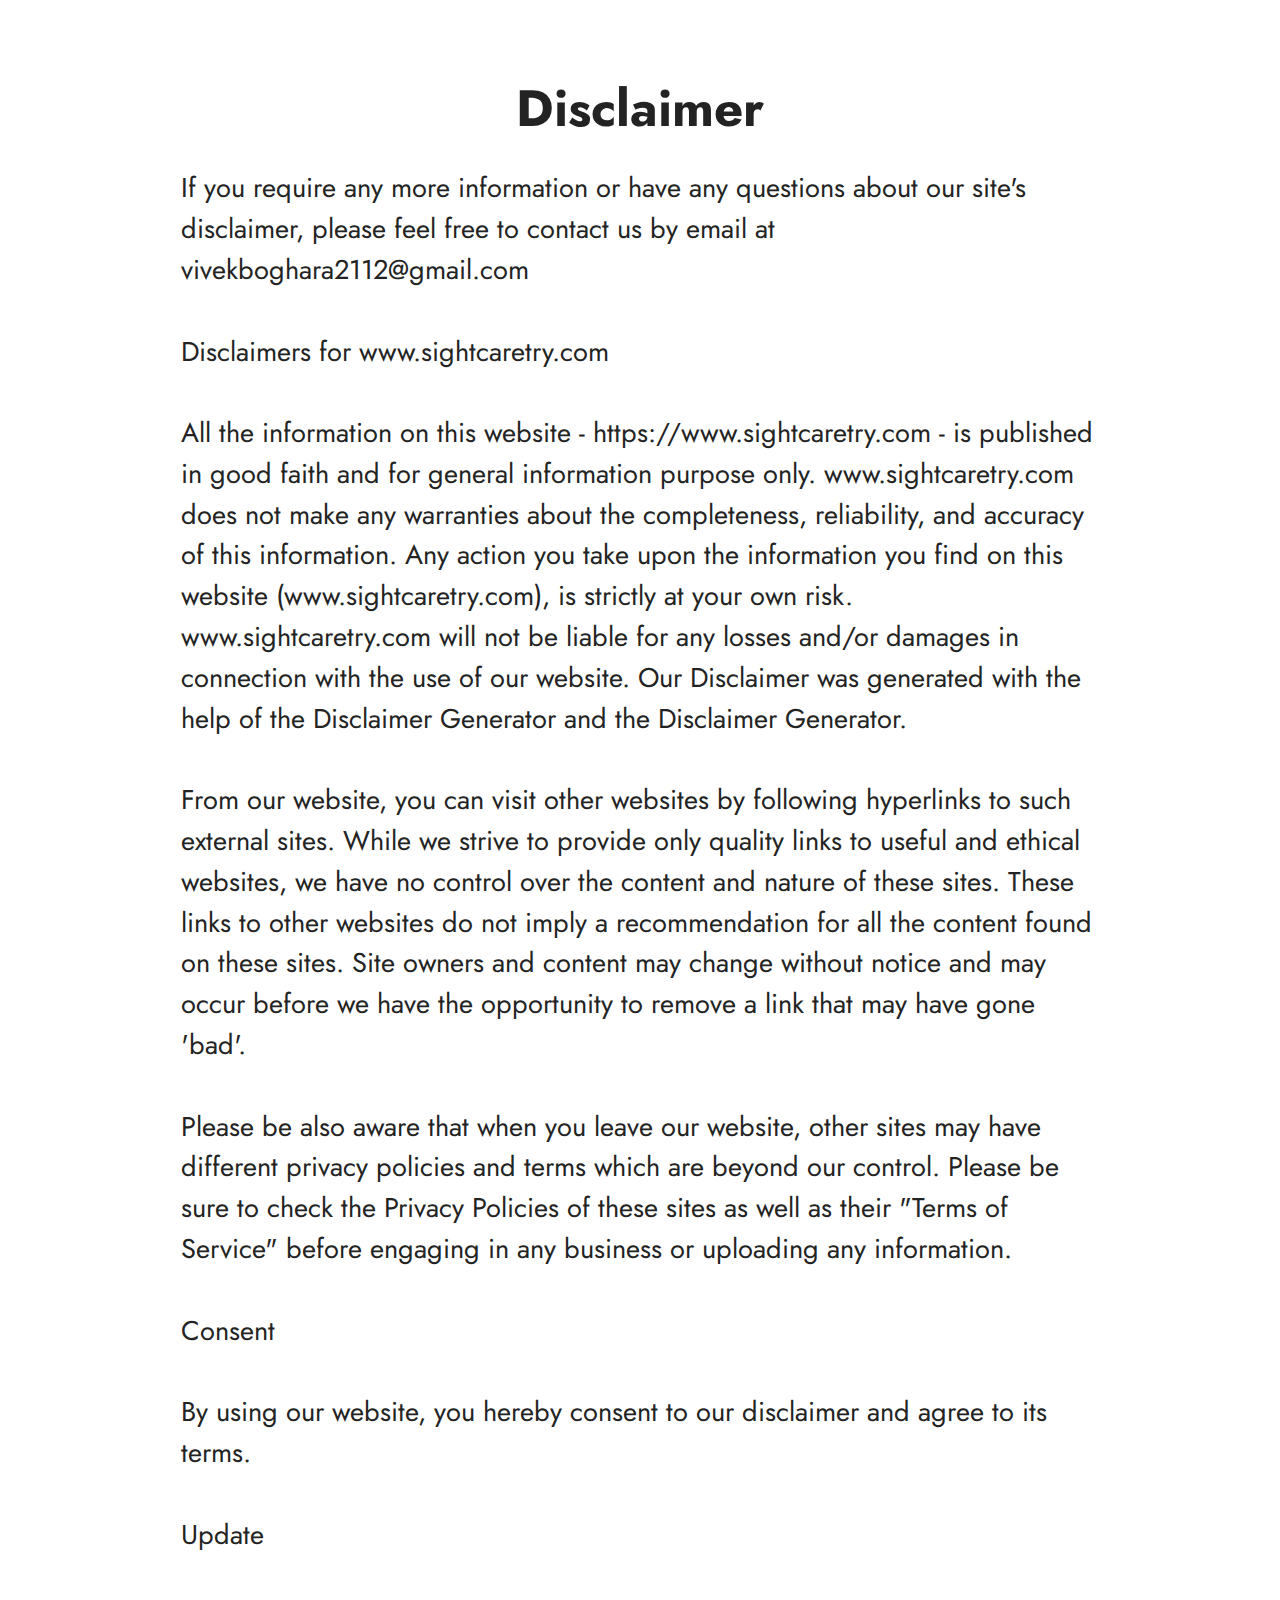
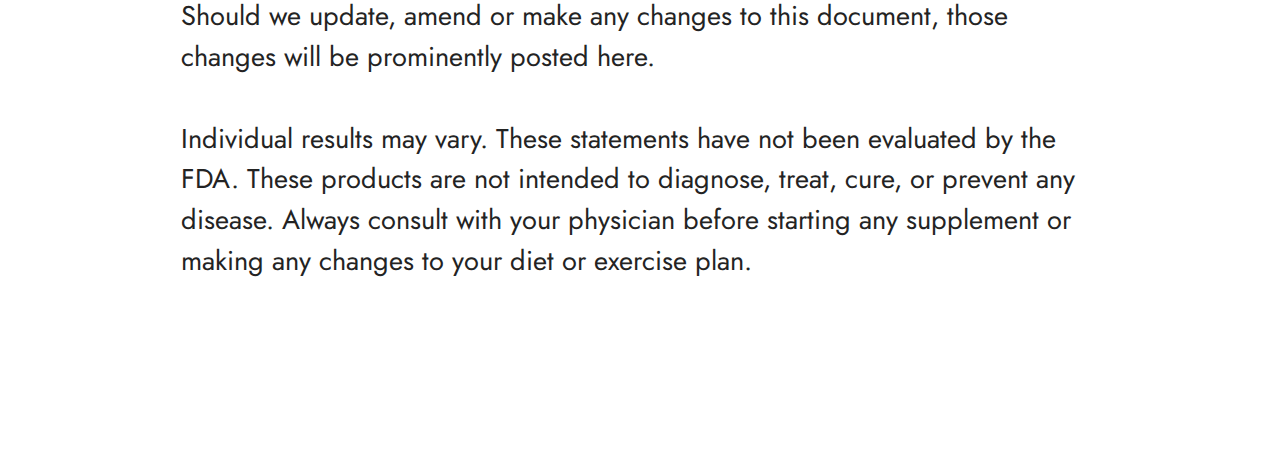
<file: disclaimer.html>
<!DOCTYPE html>
<html  >
<head>
  <!-- Site made with Mobirise Website Builder v5.8.14, https://mobirise.com -->
  <meta charset="UTF-8">
  <meta http-equiv="X-UA-Compatible" content="IE=edge">
  <meta name="generator" content="Mobirise v5.8.14, mobirise.com">
  <meta name="viewport" content="width=device-width, initial-scale=1, minimum-scale=1">
  <link rel="shortcut icon" href="assets/images/favicon.ico" type="image/x-icon">
  <meta name="description" content="Disclaimer">
  
  
  <title>Disclaimer</title>
  <link rel="stylesheet" href="assets/bootstrap/css/bootstrap.min.css">
  <link rel="stylesheet" href="assets/bootstrap/css/bootstrap-grid.min.css">
  <link rel="stylesheet" href="assets/bootstrap/css/bootstrap-reboot.min.css">
  <link rel="stylesheet" href="assets/animatecss/animate.css">
  <link rel="stylesheet" href="assets/theme/css/style.css">
  <link rel="preload" href="https://fonts.googleapis.com/css?family=Jost:100,200,300,400,500,600,700,800,900,100i,200i,300i,400i,500i,600i,700i,800i,900i&display=swap" as="style" onload="this.onload=null;this.rel='stylesheet'">
  <noscript><link rel="stylesheet" href="https://fonts.googleapis.com/css?family=Jost:100,200,300,400,500,600,700,800,900,100i,200i,300i,400i,500i,600i,700i,800i,900i&display=swap"></noscript>
  <link rel="preload" as="style" href="assets/mobirise/css/mbr-additional.css"><link rel="stylesheet" href="assets/mobirise/css/mbr-additional.css" type="text/css">

  
  
  
</head>
<body>
  
  <section data-bs-version="5.1" class="content4 cid-tCbxFhr0KU" id="content4-1h">
    

    
    
    <div class="container">
        <div class="row justify-content-center">
            <div class="title col-md-12 col-lg-10">
                <h3 class="mbr-section-title mbr-fonts-style align-center mb-4 display-2">
                    <strong>Disclaimer</strong></h3>
                <h4 class="mbr-section-subtitle align-center mbr-fonts-style mb-4 display-7">If you require any more information or have any questions about our site's disclaimer, please feel free to contact us by email at vivekboghara2112@gmail.com<div><br></div><div>Disclaimers for www.sightcaretry.com</div><div><br></div><div>All the information on this website - https://www.sightcaretry.com - is published in good faith and for general information purpose only. www.sightcaretry.com does not make any warranties about the completeness, reliability, and accuracy of this information. Any action you take upon the information you find on this website (www.sightcaretry.com), is strictly at your own risk. www.sightcaretry.com will not be liable for any losses and/or damages in connection with the use of our website. Our Disclaimer was generated with the help of the Disclaimer Generator and the Disclaimer Generator.</div><div><br></div><div>From our website, you can visit other websites by following hyperlinks to such external sites. While we strive to provide only quality links to useful and ethical websites, we have no control over the content and nature of these sites. These links to other websites do not imply a recommendation for all the content found on these sites. Site owners and content may change without notice and may occur before we have the opportunity to remove a link that may have gone 'bad'.</div><div><br></div><div>Please be also aware that when you leave our website, other sites may have different privacy policies and terms which are beyond our control. Please be sure to check the Privacy Policies of these sites as well as their "Terms of Service" before engaging in any business or uploading any information.</div><div><br></div><div>Consent</div><div><br></div><div>By using our website, you hereby consent to our disclaimer and agree to its terms.</div><div><br></div><div>Update</div><div><br></div><div>Should we update, amend or make any changes to this document, those changes will be prominently posted here.</div><div><br></div><div>Individual results may vary. These statements have not been evaluated by the FDA. These products are not intended to diagnose, treat, cure, or prevent any disease. Always consult with your physician before starting any supplement or making any changes to your diet or exercise plan.</div></h4>
                
            </div>
        </div>
    </div>
</section><section class="display-7" style="padding: 0;align-items: center;justify-content: center;flex-wrap: wrap;    align-content: center;display: flex;position: relative;height: 4rem;"><a href="https://mobiri.se/" style="flex: 1 1;height: 4rem;position: absolute;width: 100%;z-index: 1;"><img alt="" style="height: 4rem;" src="[data-uri]"></a><p style="margin: 0;text-align: center;" class="display-7">Made with &#8204;</p><a style="z-index:1" href="https://mobirise.com/html-editor.html">WYSIWYG HTML Editor</a></section><script src="assets/bootstrap/js/bootstrap.bundle.min.js"></script>  <script src="assets/smoothscroll/smooth-scroll.js"></script>  <script src="assets/ytplayer/index.js"></script>  <script src="assets/theme/js/script.js"></script>  
  
  
  <input name="animation" type="hidden">
  </body>
</html>
</file>
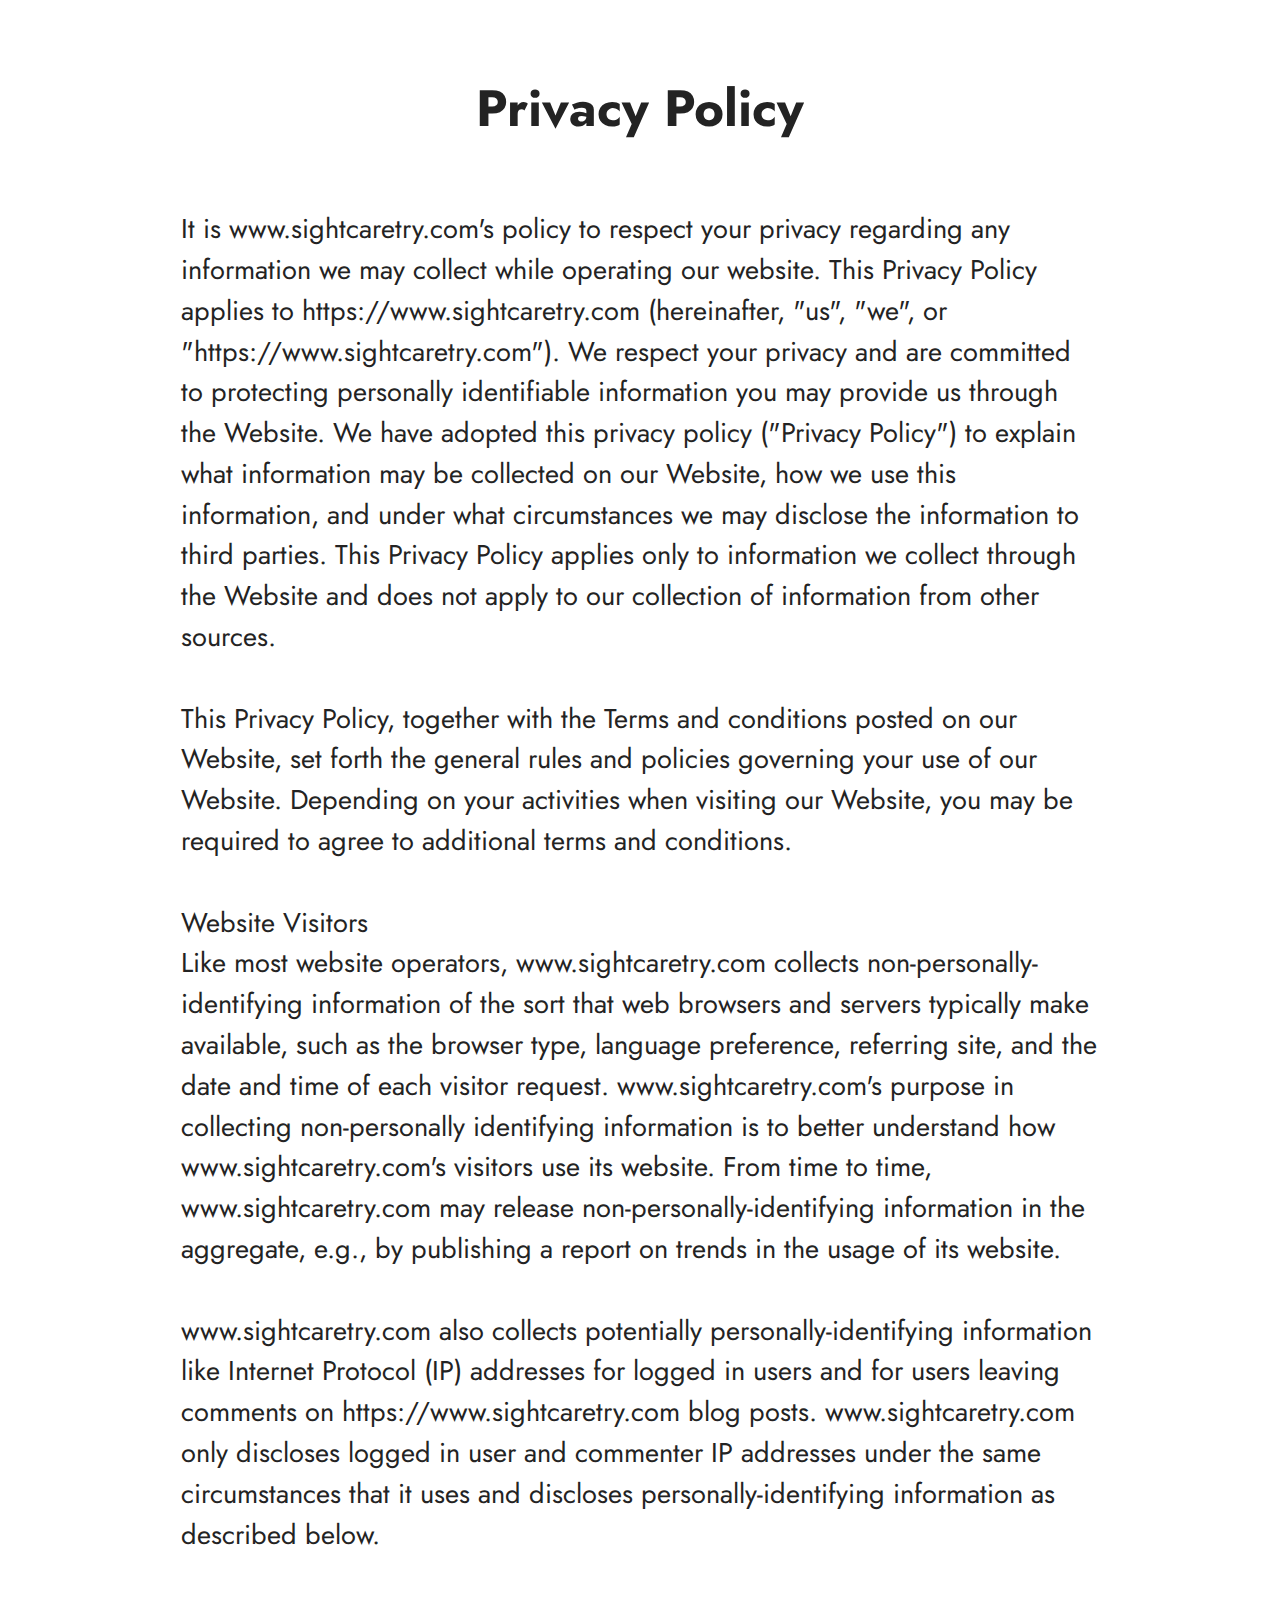
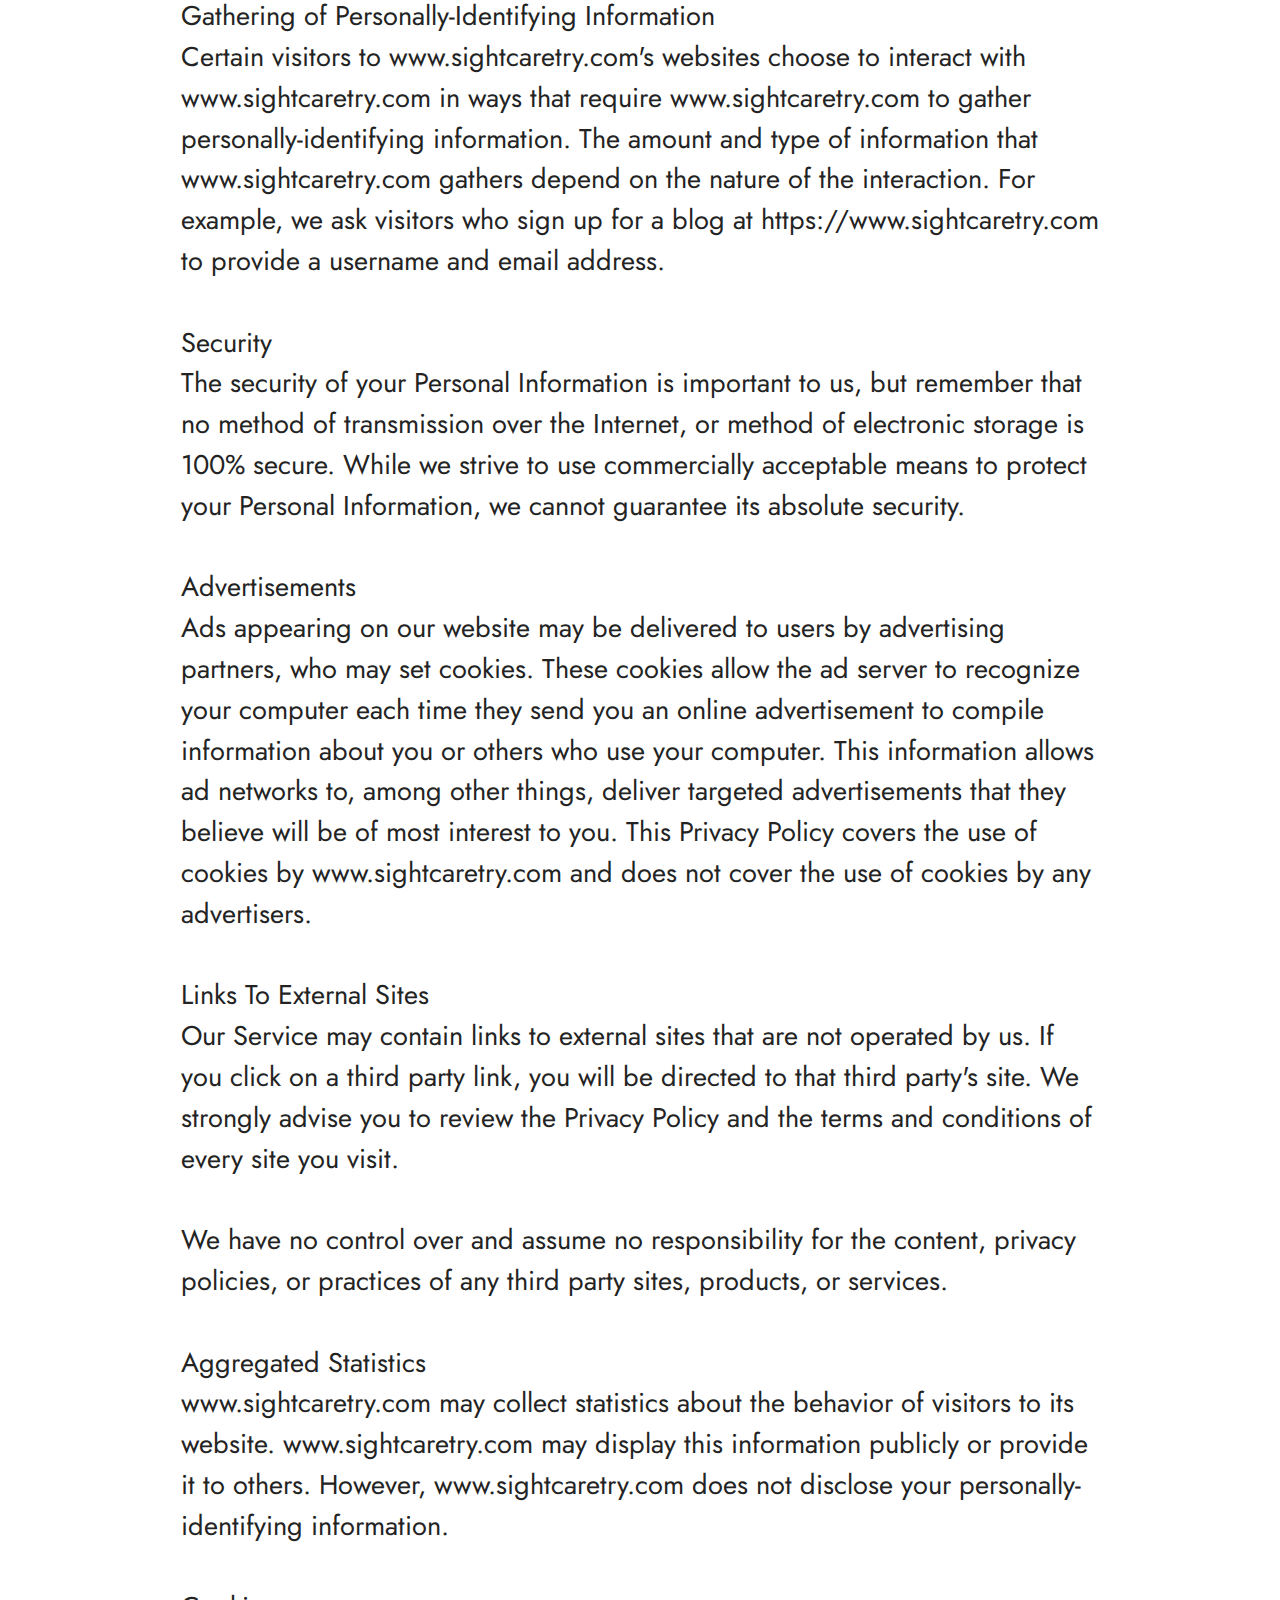
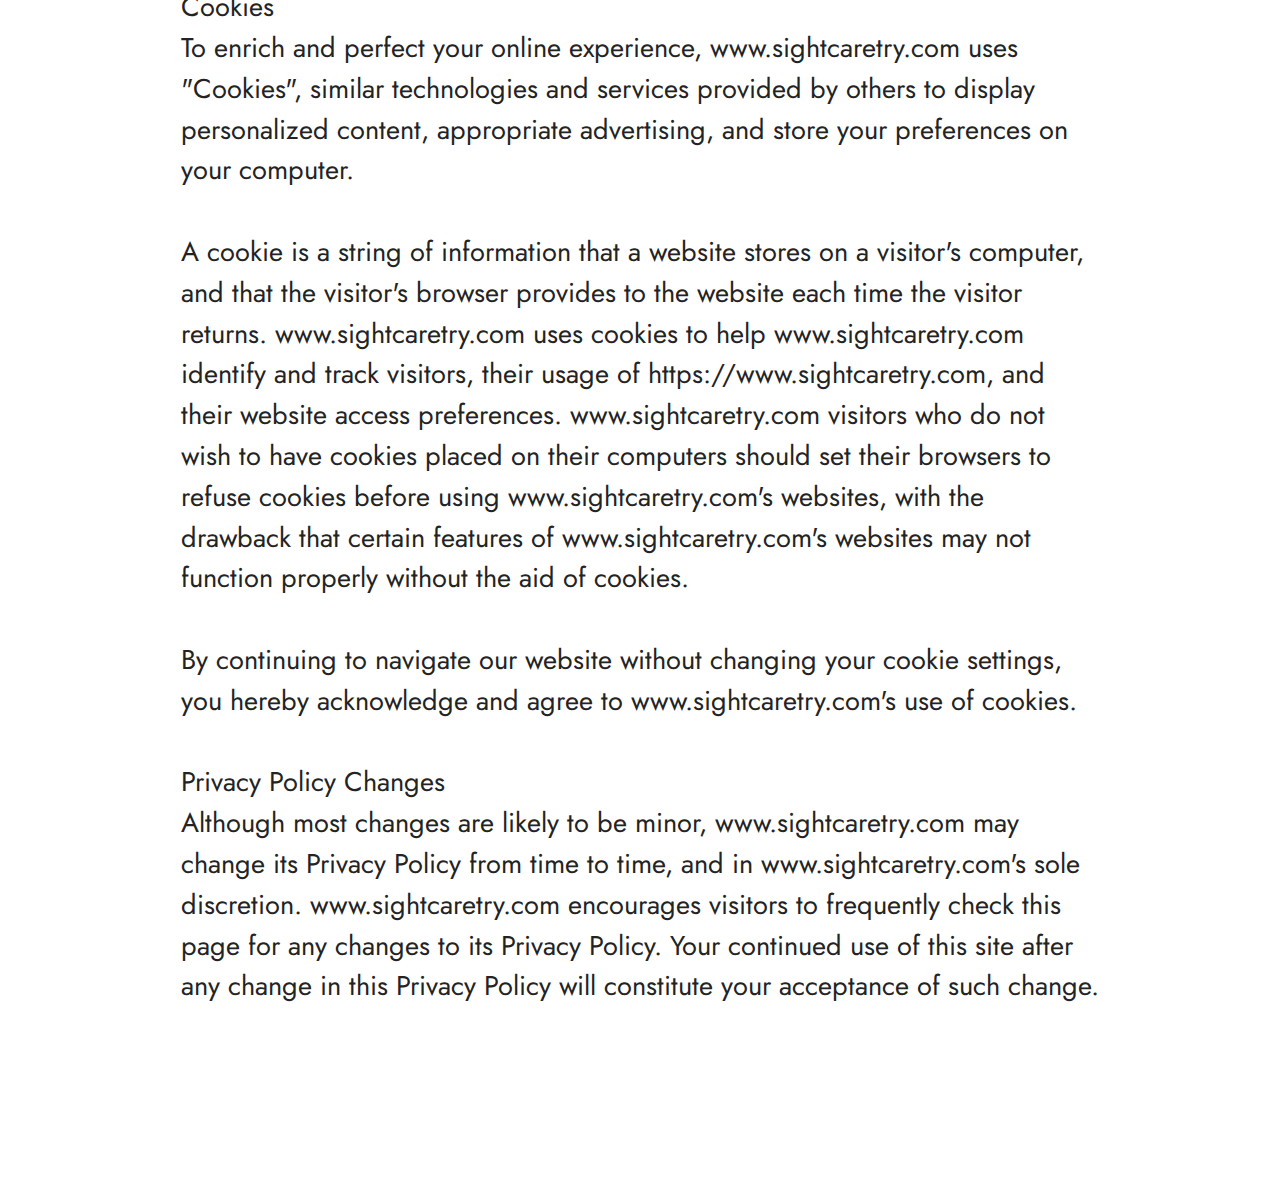
<file: privacy-policy.html>
<!DOCTYPE html>
<html  >
<head>
  <!-- Site made with Mobirise Website Builder v5.8.14, https://mobirise.com -->
  <meta charset="UTF-8">
  <meta http-equiv="X-UA-Compatible" content="IE=edge">
  <meta name="generator" content="Mobirise v5.8.14, mobirise.com">
  <meta name="viewport" content="width=device-width, initial-scale=1, minimum-scale=1">
  <link rel="shortcut icon" href="assets/images/favicon.ico" type="image/x-icon">
  <meta name="description" content="Privacy Policy">
  
  
  <title>Privacy Policy</title>
  <link rel="stylesheet" href="assets/bootstrap/css/bootstrap.min.css">
  <link rel="stylesheet" href="assets/bootstrap/css/bootstrap-grid.min.css">
  <link rel="stylesheet" href="assets/bootstrap/css/bootstrap-reboot.min.css">
  <link rel="stylesheet" href="assets/animatecss/animate.css">
  <link rel="stylesheet" href="assets/theme/css/style.css">
  <link rel="preload" href="https://fonts.googleapis.com/css?family=Jost:100,200,300,400,500,600,700,800,900,100i,200i,300i,400i,500i,600i,700i,800i,900i&display=swap" as="style" onload="this.onload=null;this.rel='stylesheet'">
  <noscript><link rel="stylesheet" href="https://fonts.googleapis.com/css?family=Jost:100,200,300,400,500,600,700,800,900,100i,200i,300i,400i,500i,600i,700i,800i,900i&display=swap"></noscript>
  <link rel="preload" as="style" href="assets/mobirise/css/mbr-additional.css"><link rel="stylesheet" href="assets/mobirise/css/mbr-additional.css" type="text/css">

  
  
  
</head>
<body>
  
  <section data-bs-version="5.1" class="content4 cid-tCbA1tZggE" id="content4-1j">
    

    
    
    <div class="container">
        <div class="row justify-content-center">
            <div class="title col-md-12 col-lg-10">
                <h3 class="mbr-section-title mbr-fonts-style align-center mb-4 display-2">
                    <strong>Privacy Policy</strong></h3>
                <h4 class="mbr-section-subtitle align-center mbr-fonts-style mb-4 display-7"><div><br></div><div>It is www.sightcaretry.com's policy to respect your privacy regarding any information we may collect while operating our website. This Privacy Policy applies to https://www.sightcaretry.com (hereinafter, "us", "we", or "https://www.sightcaretry.com"). We respect your privacy and are committed to protecting personally identifiable information you may provide us through the Website. We have adopted this privacy policy ("Privacy Policy") to explain what information may be collected on our Website, how we use this information, and under what circumstances we may disclose the information to third parties. This Privacy Policy applies only to information we collect through the Website and does not apply to our collection of information from other sources.</div><div><br></div><div>This Privacy Policy, together with the Terms and conditions posted on our Website, set forth the general rules and policies governing your use of our Website. Depending on your activities when visiting our Website, you may be required to agree to additional terms and conditions.</div><div><br></div><div>Website Visitors</div><div>Like most website operators, www.sightcaretry.com collects non-personally-identifying information of the sort that web browsers and servers typically make available, such as the browser type, language preference, referring site, and the date and time of each visitor request. www.sightcaretry.com's purpose in collecting non-personally identifying information is to better understand how www.sightcaretry.com's visitors use its website. From time to time, www.sightcaretry.com may release non-personally-identifying information in the aggregate, e.g., by publishing a report on trends in the usage of its website.</div><div><br></div><div>www.sightcaretry.com also collects potentially personally-identifying information like Internet Protocol (IP) addresses for logged in users and for users leaving comments on https://www.sightcaretry.com blog posts. www.sightcaretry.com only discloses logged in user and commenter IP addresses under the same circumstances that it uses and discloses personally-identifying information as described below.</div><div><br></div><div>Gathering of Personally-Identifying Information</div><div>Certain visitors to www.sightcaretry.com's websites choose to interact with www.sightcaretry.com in ways that require www.sightcaretry.com to gather personally-identifying information. The amount and type of information that www.sightcaretry.com gathers depend on the nature of the interaction. For example, we ask visitors who sign up for a blog at https://www.sightcaretry.com to provide a username and email address.</div><div><br></div><div>Security</div><div>The security of your Personal Information is important to us, but remember that no method of transmission over the Internet, or method of electronic storage is 100% secure. While we strive to use commercially acceptable means to protect your Personal Information, we cannot guarantee its absolute security.</div><div><br></div><div>Advertisements</div><div>Ads appearing on our website may be delivered to users by advertising partners, who may set cookies. These cookies allow the ad server to recognize your computer each time they send you an online advertisement to compile information about you or others who use your computer. This information allows ad networks to, among other things, deliver targeted advertisements that they believe will be of most interest to you. This Privacy Policy covers the use of cookies by www.sightcaretry.com and does not cover the use of cookies by any advertisers.</div><div><br></div><div>Links To External Sites</div><div>Our Service may contain links to external sites that are not operated by us. If you click on a third party link, you will be directed to that third party's site. We strongly advise you to review the Privacy Policy and the terms and conditions of every site you visit.</div><div><br></div><div>We have no control over and assume no responsibility for the content, privacy policies, or practices of any third party sites, products, or services.</div><div><br></div><div>Aggregated Statistics</div><div>www.sightcaretry.com may collect statistics about the behavior of visitors to its website. www.sightcaretry.com may display this information publicly or provide it to others. However, www.sightcaretry.com does not disclose your personally-identifying information.</div><div><br></div><div>Cookies</div><div>To enrich and perfect your online experience, www.sightcaretry.com uses "Cookies", similar technologies and services provided by others to display personalized content, appropriate advertising, and store your preferences on your computer.</div><div><br></div><div>A cookie is a string of information that a website stores on a visitor's computer, and that the visitor's browser provides to the website each time the visitor returns. www.sightcaretry.com uses cookies to help www.sightcaretry.com identify and track visitors, their usage of https://www.sightcaretry.com, and their website access preferences. www.sightcaretry.com visitors who do not wish to have cookies placed on their computers should set their browsers to refuse cookies before using www.sightcaretry.com's websites, with the drawback that certain features of www.sightcaretry.com's websites may not function properly without the aid of cookies.</div><div><br></div><div>By continuing to navigate our website without changing your cookie settings, you hereby acknowledge and agree to www.sightcaretry.com's use of cookies.</div><div><br></div><div>Privacy Policy Changes</div><div>Although most changes are likely to be minor, www.sightcaretry.com may change its Privacy Policy from time to time, and in www.sightcaretry.com's sole discretion. www.sightcaretry.com encourages visitors to frequently check this page for any changes to its Privacy Policy. Your continued use of this site after any change in this Privacy Policy will constitute your acceptance of such change.</div></h4>
                
            </div>
        </div>
    </div>
</section><section class="display-7" style="padding: 0;align-items: center;justify-content: center;flex-wrap: wrap;    align-content: center;display: flex;position: relative;height: 4rem;"><a href="https://mobiri.se/" style="flex: 1 1;height: 4rem;position: absolute;width: 100%;z-index: 1;"><img alt="" style="height: 4rem;" src="[data-uri]"></a><p style="margin: 0;text-align: center;" class="display-7">Made with &#8204;</p><a style="z-index:1" href="https://mobirise.com/builder/easiest-website-builder.html">Easy Website Builder</a></section><script src="assets/bootstrap/js/bootstrap.bundle.min.js"></script>  <script src="assets/smoothscroll/smooth-scroll.js"></script>  <script src="assets/ytplayer/index.js"></script>  <script src="assets/theme/js/script.js"></script>  
  
  
  <input name="animation" type="hidden">
  </body>
</html>
</file>
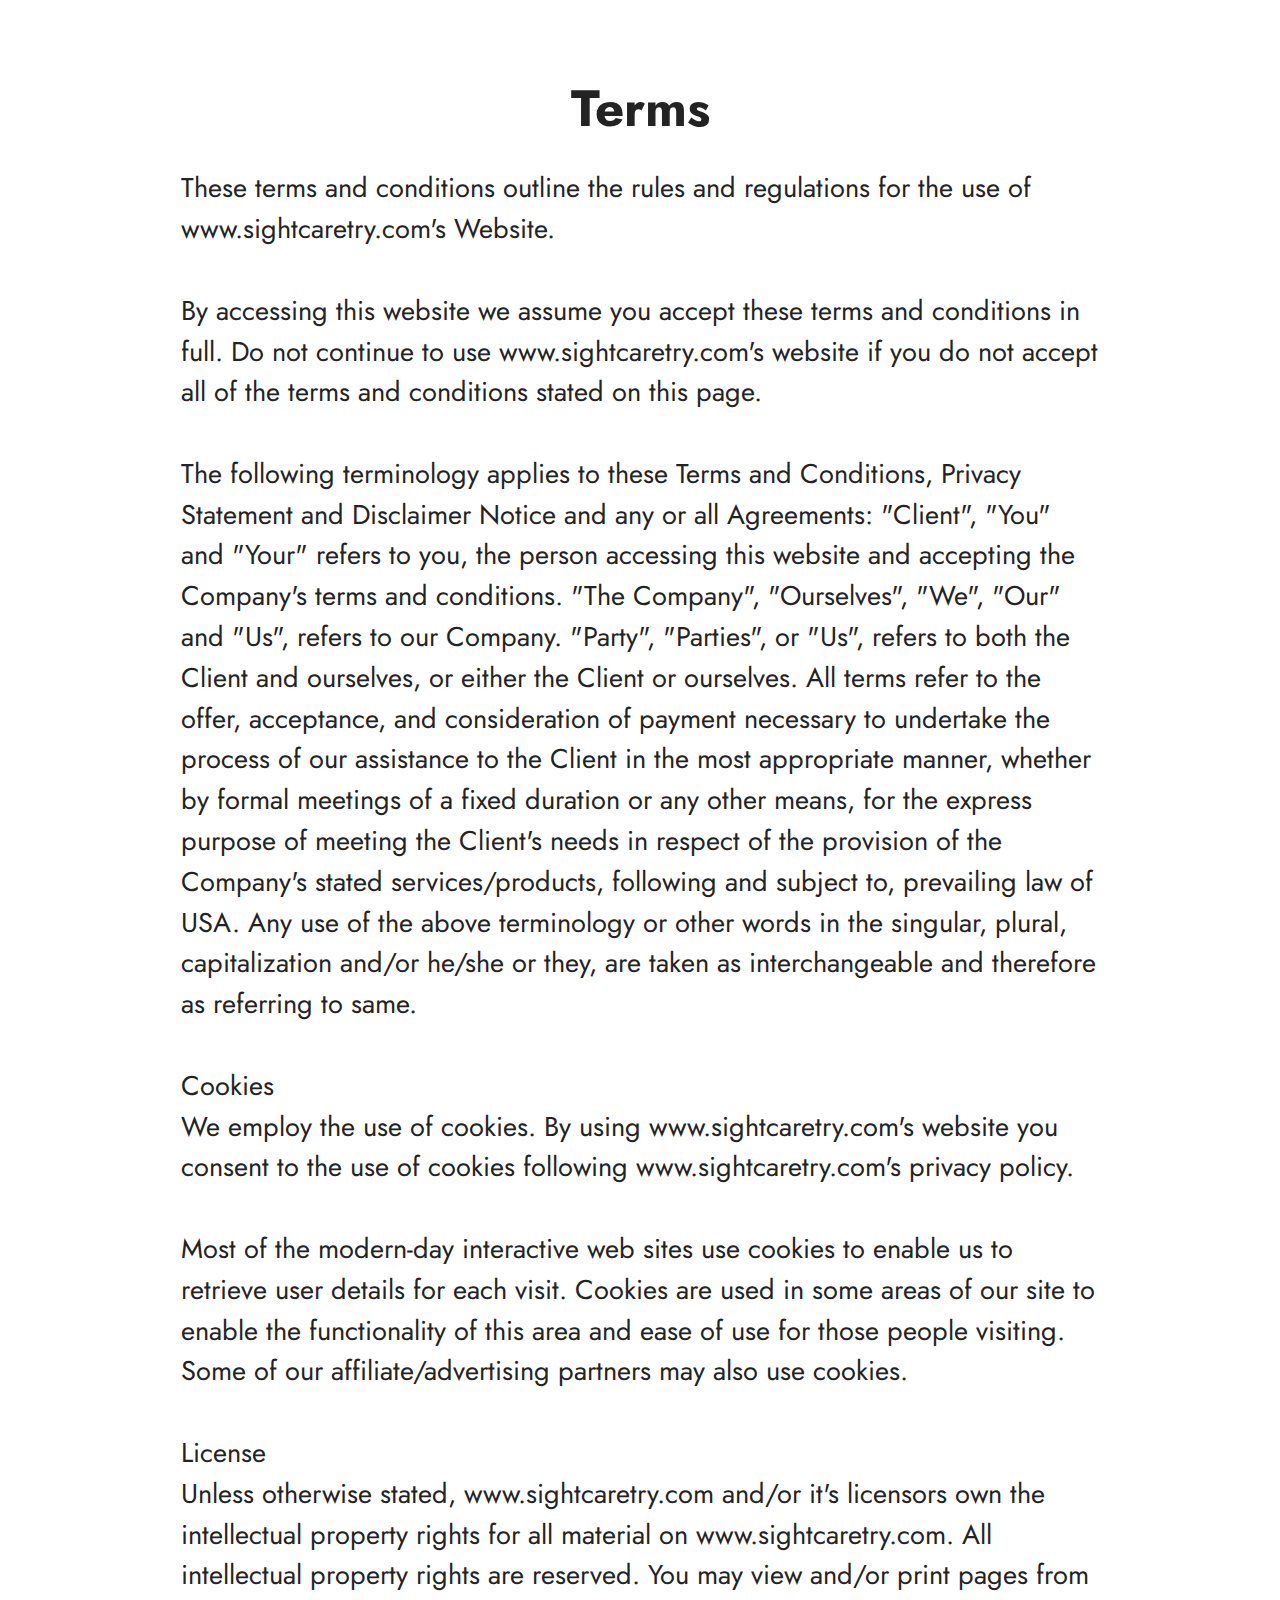
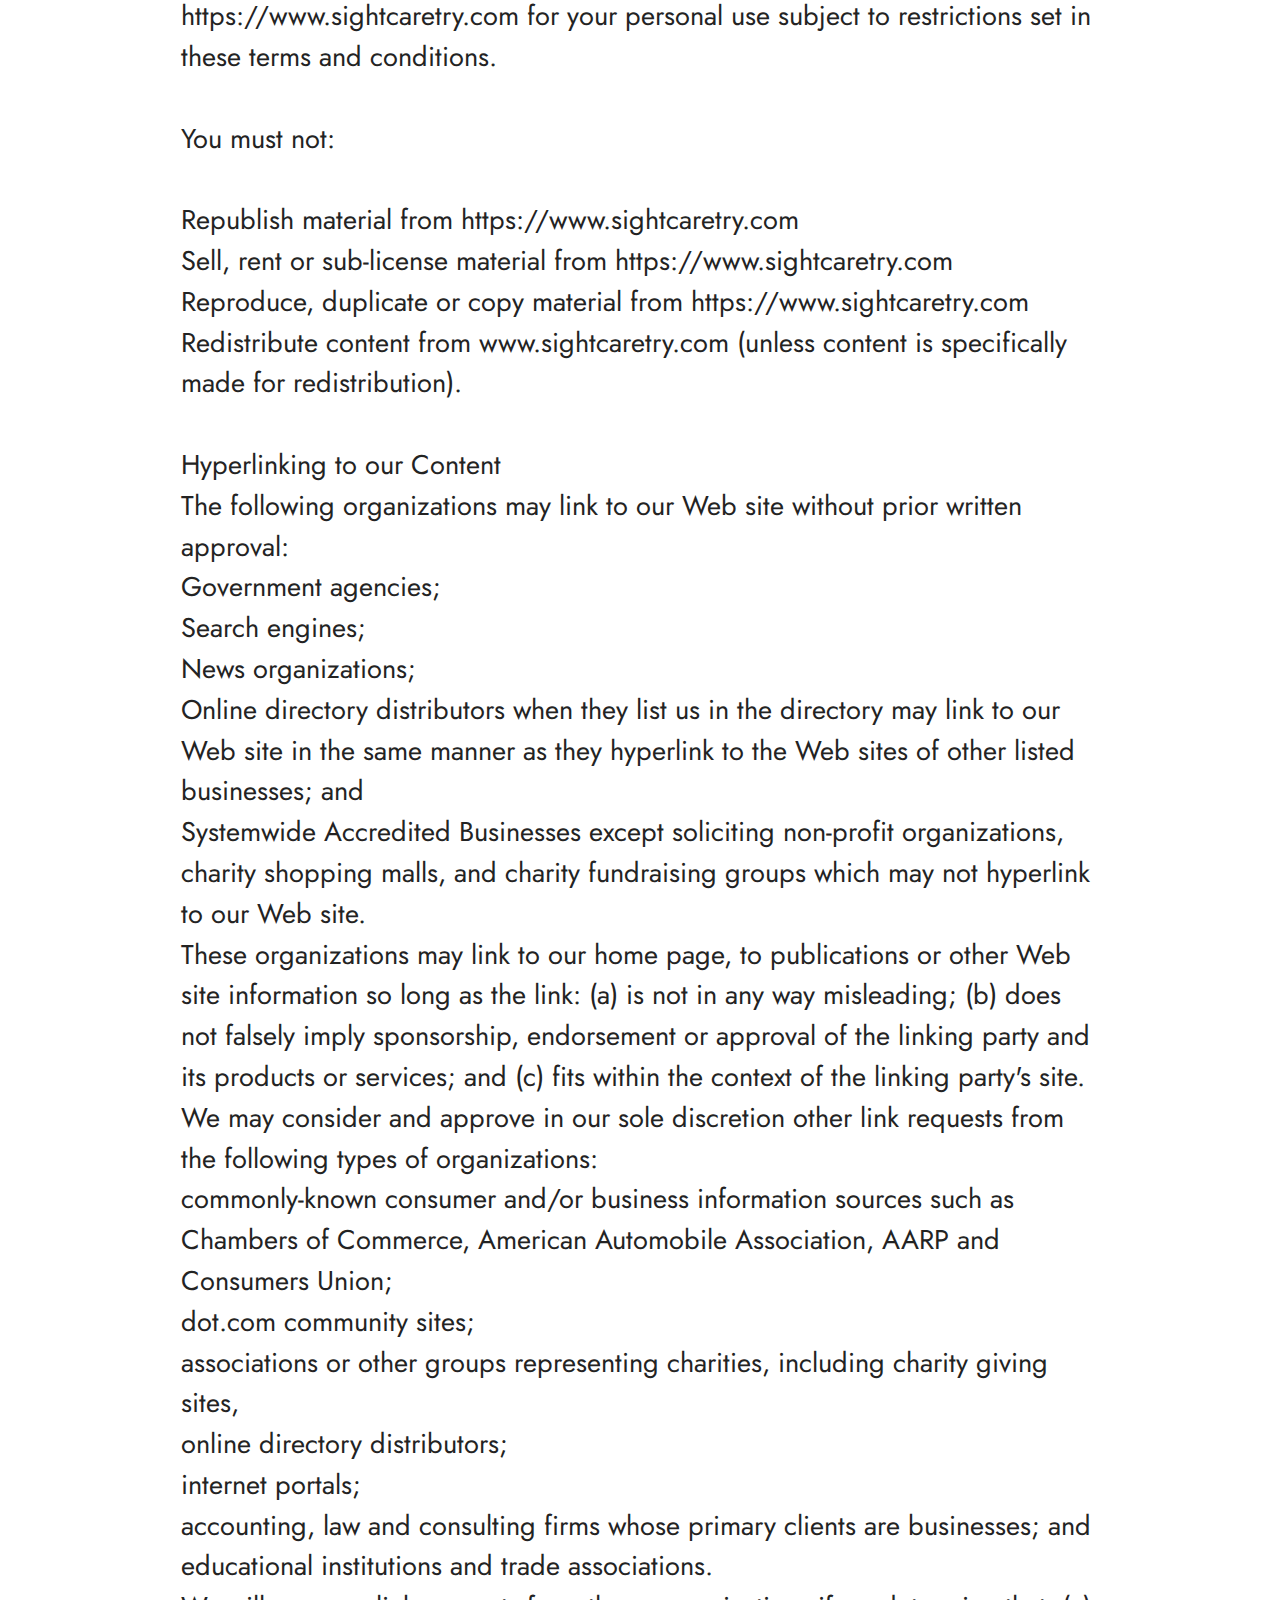
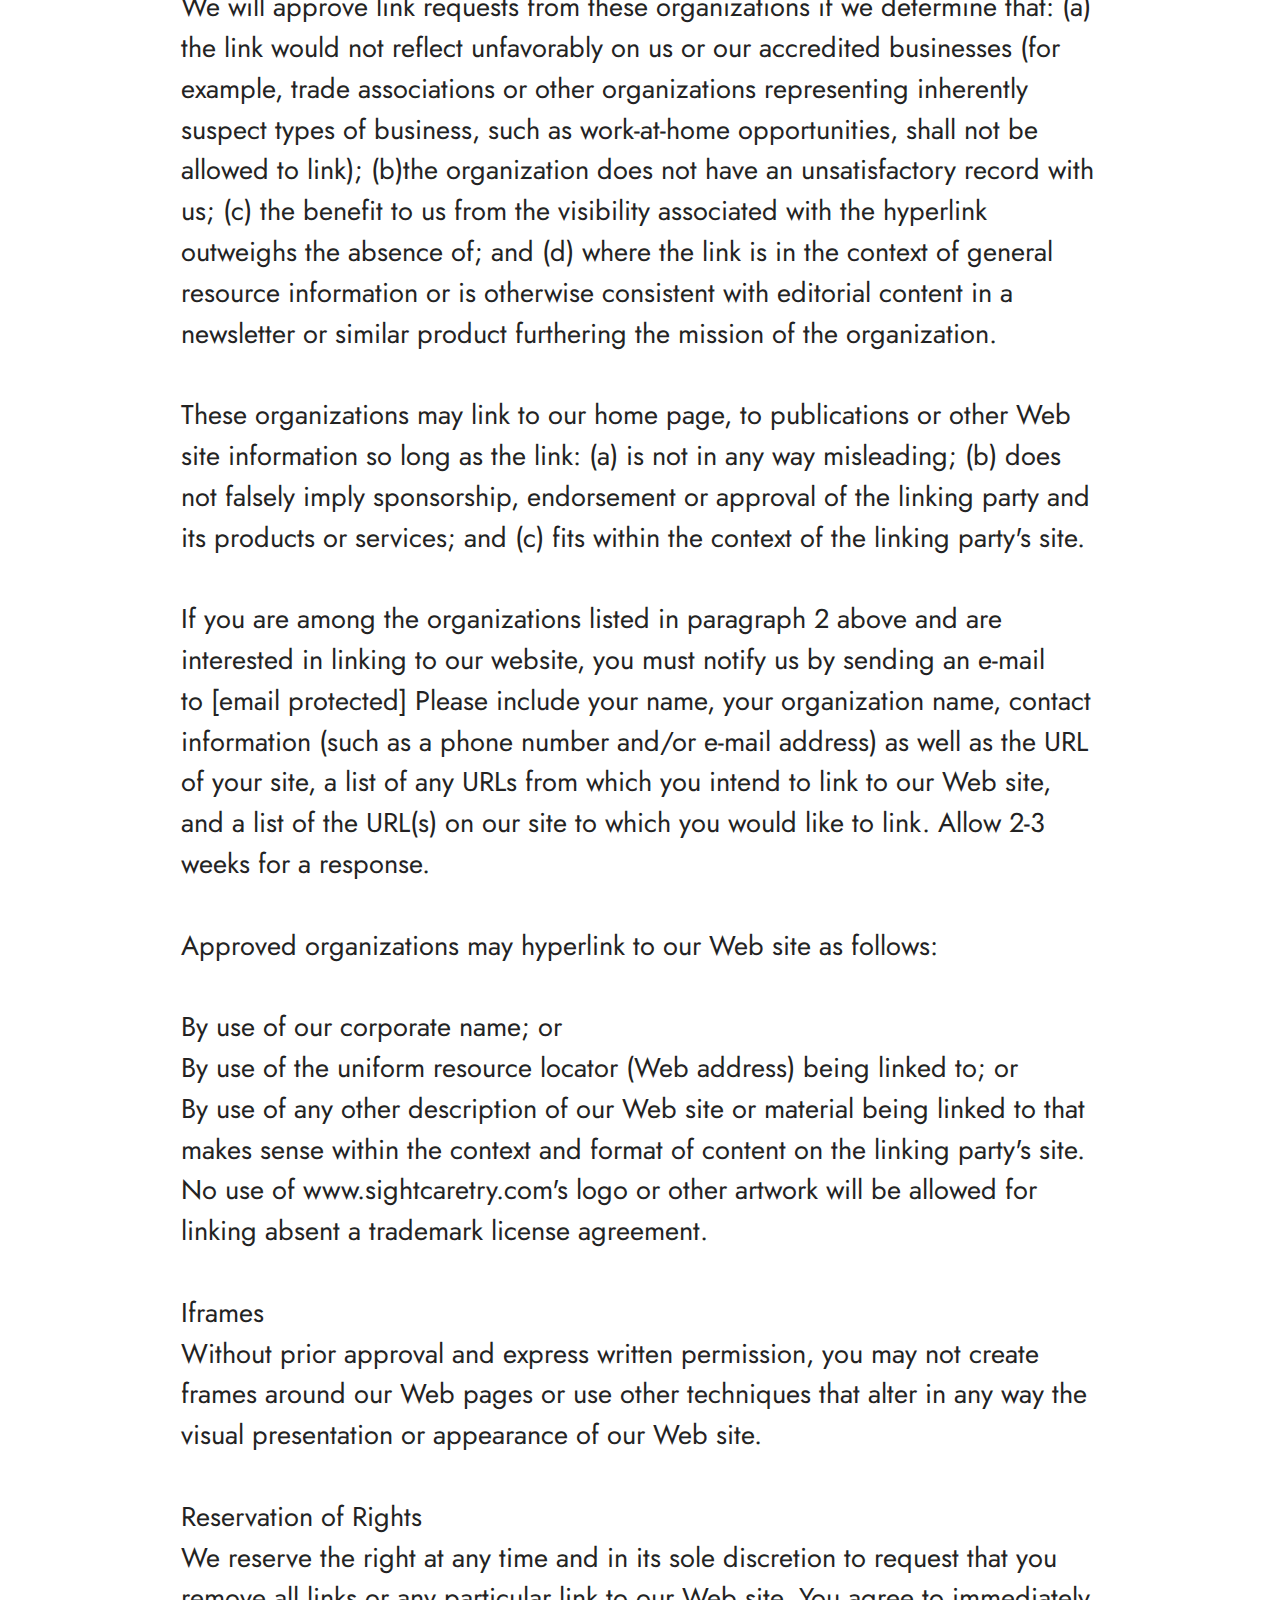
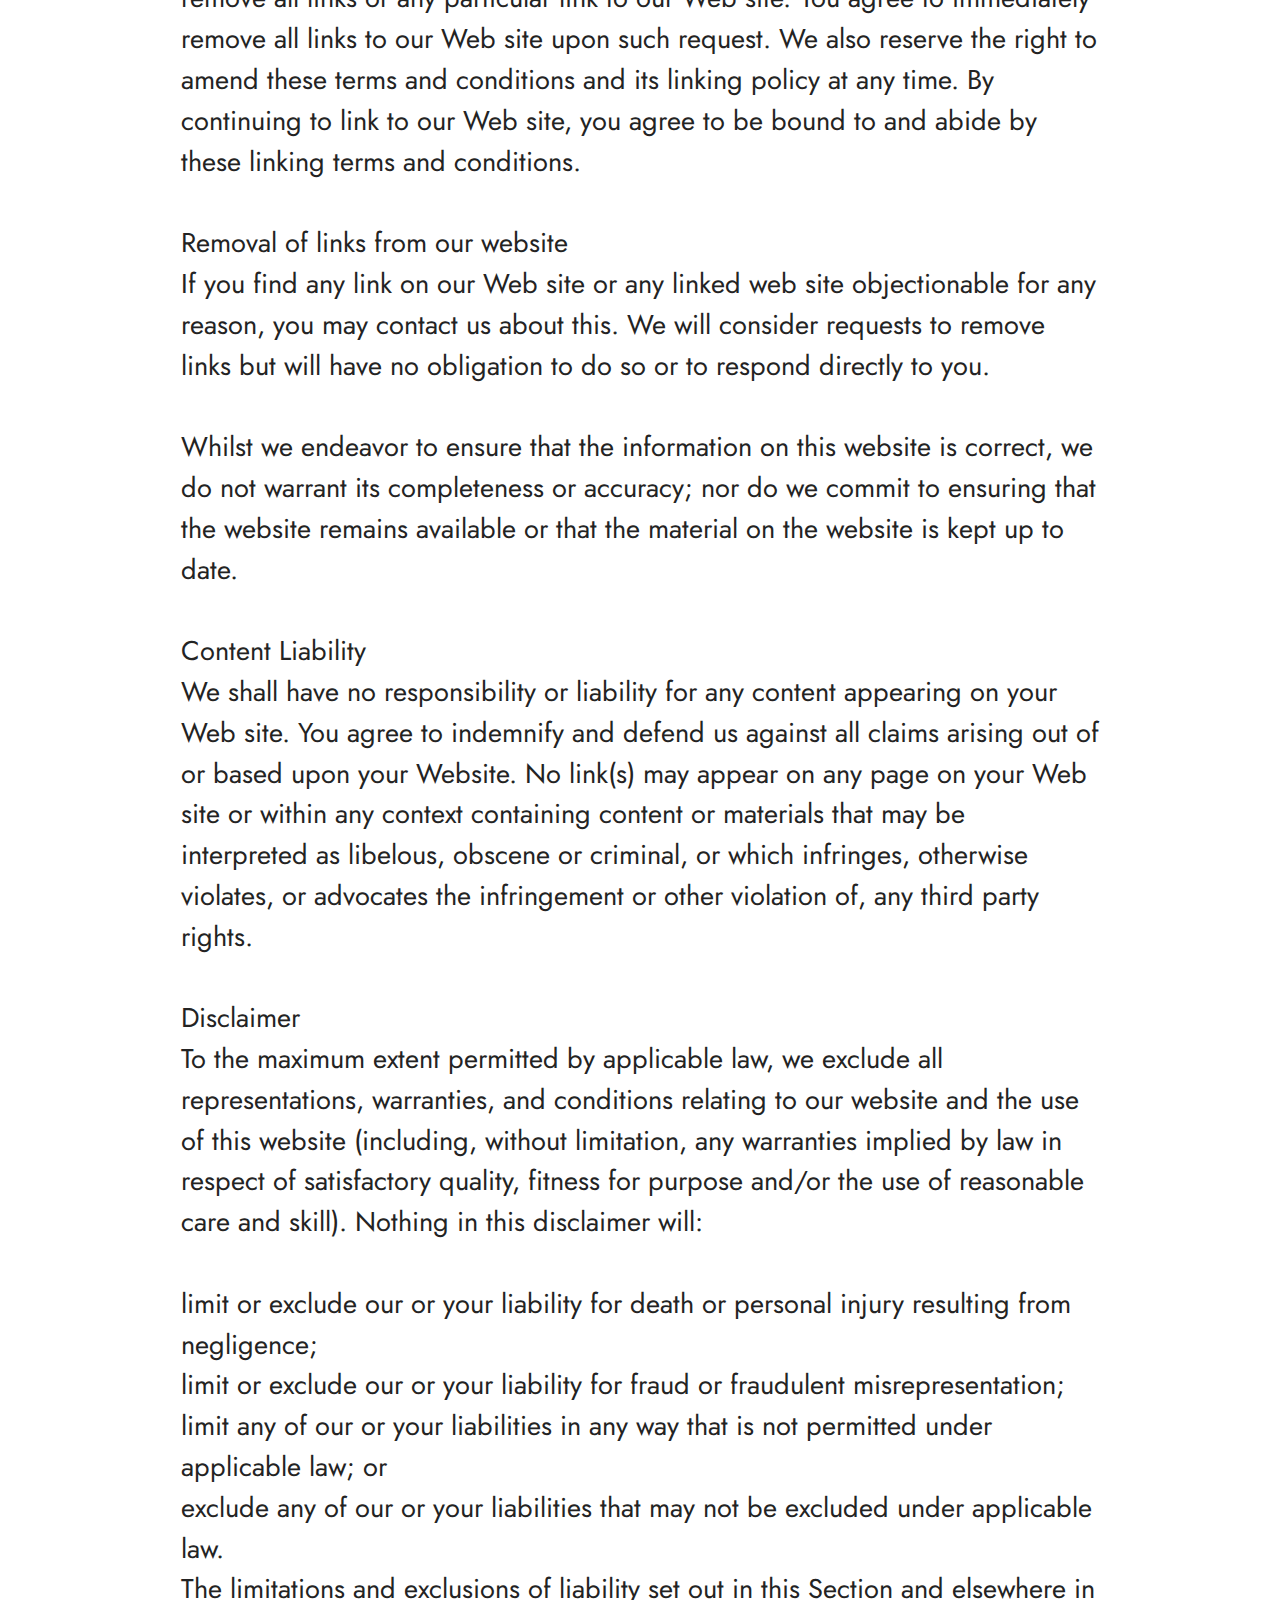
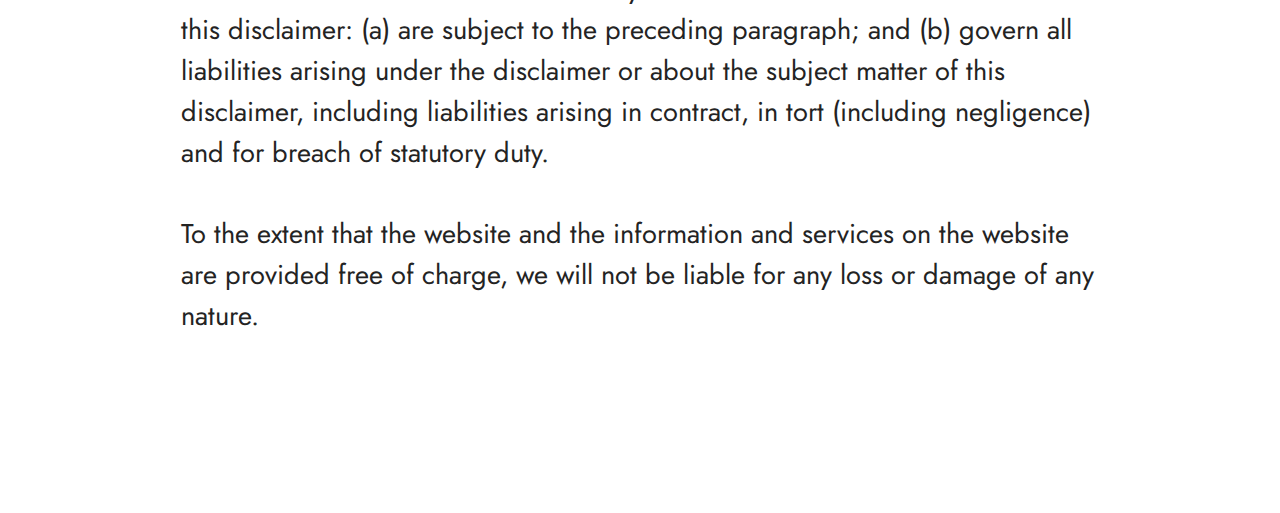
<file: Terms.html>
<!DOCTYPE html>
<html  >
<head>
  <!-- Site made with Mobirise Website Builder v5.8.14, https://mobirise.com -->
  <meta charset="UTF-8">
  <meta http-equiv="X-UA-Compatible" content="IE=edge">
  <meta name="generator" content="Mobirise v5.8.14, mobirise.com">
  <meta name="twitter:card" content="summary_large_image"/>
  <meta name="twitter:image:src" content="assets/images/Terms-meta.png">
  <meta property="og:image" content="assets/images/Terms-meta.png">
  <meta name="twitter:title" content="Terms">
  <meta name="viewport" content="width=device-width, initial-scale=1, minimum-scale=1">
  <link rel="shortcut icon" href="assets/images/favicon.ico" type="image/x-icon">
  <meta name="description" content="Terms for gluco24">
  
  
  <title>Terms</title>
  <link rel="stylesheet" href="assets/bootstrap/css/bootstrap.min.css">
  <link rel="stylesheet" href="assets/bootstrap/css/bootstrap-grid.min.css">
  <link rel="stylesheet" href="assets/bootstrap/css/bootstrap-reboot.min.css">
  <link rel="stylesheet" href="assets/animatecss/animate.css">
  <link rel="stylesheet" href="assets/theme/css/style.css">
  <link rel="preload" href="https://fonts.googleapis.com/css?family=Jost:100,200,300,400,500,600,700,800,900,100i,200i,300i,400i,500i,600i,700i,800i,900i&display=swap" as="style" onload="this.onload=null;this.rel='stylesheet'">
  <noscript><link rel="stylesheet" href="https://fonts.googleapis.com/css?family=Jost:100,200,300,400,500,600,700,800,900,100i,200i,300i,400i,500i,600i,700i,800i,900i&display=swap"></noscript>
  <link rel="preload" as="style" href="assets/mobirise/css/mbr-additional.css"><link rel="stylesheet" href="assets/mobirise/css/mbr-additional.css" type="text/css">

  
  
  
</head>
<body>
  
  <section data-bs-version="5.1" class="content4 cid-tCbzm5Oncf" id="content4-1i">
    

    
    
    <div class="container">
        <div class="row justify-content-center">
            <div class="title col-md-12 col-lg-10">
                <h3 class="mbr-section-title mbr-fonts-style align-center mb-4 display-2"><strong>Terms</strong></h3>
                <h4 class="mbr-section-subtitle align-center mbr-fonts-style mb-4 display-7">These terms and conditions outline the rules and regulations for the use of www.sightcaretry.com's Website.<div><br></div><div>By accessing this website we assume you accept these terms and conditions in full. Do not continue to use www.sightcaretry.com's website if you do not accept all of the terms and conditions stated on this page.</div><div><br></div><div>The following terminology applies to these Terms and Conditions, Privacy Statement and Disclaimer Notice and any or all Agreements: "Client", "You" and "Your" refers to you, the person accessing this website and accepting the Company's terms and conditions. "The Company", "Ourselves", "We", "Our" and "Us", refers to our Company. "Party", "Parties", or "Us", refers to both the Client and ourselves, or either the Client or ourselves. All terms refer to the offer, acceptance, and consideration of payment necessary to undertake the process of our assistance to the Client in the most appropriate manner, whether by formal meetings of a fixed duration or any other means, for the express purpose of meeting the Client's needs in respect of the provision of the Company's stated services/products, following and subject to, prevailing law of USA. Any use of the above terminology or other words in the singular, plural, capitalization and/or he/she or they, are taken as interchangeable and therefore as referring to same.</div><div><br></div><div>Cookies</div><div>We employ the use of cookies. By using www.sightcaretry.com's website you consent to the use of cookies following www.sightcaretry.com's privacy policy.</div><div><br></div><div>Most of the modern-day interactive web sites use cookies to enable us to retrieve user details for each visit. Cookies are used in some areas of our site to enable the functionality of this area and ease of use for those people visiting. Some of our affiliate/advertising partners may also use cookies.</div><div><br></div><div>License</div><div>Unless otherwise stated, www.sightcaretry.com and/or it's licensors own the intellectual property rights for all material on www.sightcaretry.com. All intellectual property rights are reserved. You may view and/or print pages from https://www.sightcaretry.com for your personal use subject to restrictions set in these terms and conditions.</div><div><br></div><div>You must not:</div><div><br></div><div>Republish material from https://www.sightcaretry.com</div><div>Sell, rent or sub-license material from https://www.sightcaretry.com</div><div>Reproduce, duplicate or copy material from https://www.sightcaretry.com</div><div>Redistribute content from www.sightcaretry.com (unless content is specifically made for redistribution).</div><div><br></div><div>Hyperlinking to our Content</div><div>The following organizations may link to our Web site without prior written approval:</div><div>Government agencies;</div><div>Search engines;</div><div>News organizations;</div><div>Online directory distributors when they list us in the directory may link to our Web site in the same manner as they hyperlink to the Web sites of other listed businesses; and</div><div>Systemwide Accredited Businesses except soliciting non-profit organizations, charity shopping malls, and charity fundraising groups which may not hyperlink to our Web site.</div><div>These organizations may link to our home page, to publications or other Web site information so long as the link: (a) is not in any way misleading; (b) does not falsely imply sponsorship, endorsement or approval of the linking party and its products or services; and (c) fits within the context of the linking party's site.</div><div>We may consider and approve in our sole discretion other link requests from the following types of organizations:</div><div>commonly-known consumer and/or business information sources such as Chambers of Commerce, American Automobile Association, AARP and Consumers Union;</div><div>dot.com community sites;</div><div>associations or other groups representing charities, including charity giving sites,</div><div>online directory distributors;</div><div>internet portals;</div><div>accounting, law and consulting firms whose primary clients are businesses; and</div><div>educational institutions and trade associations.</div><div>We will approve link requests from these organizations if we determine that: (a) the link would not reflect unfavorably on us or our accredited businesses (for example, trade associations or other organizations representing inherently suspect types of business, such as work-at-home opportunities, shall not be allowed to link); (b)the organization does not have an unsatisfactory record with us; (c) the benefit to us from the visibility associated with the hyperlink outweighs the absence of; and (d) where the link is in the context of general resource information or is otherwise consistent with editorial content in a newsletter or similar product furthering the mission of the organization.</div><div><br></div><div>These organizations may link to our home page, to publications or other Web site information so long as the link: (a) is not in any way misleading; (b) does not falsely imply sponsorship, endorsement or approval of the linking party and its products or services; and (c) fits within the context of the linking party's site.</div><div><br></div><div>If you are among the organizations listed in paragraph 2 above and are interested in linking to our website, you must notify us by sending an e-mail to&nbsp;[email&nbsp;protected]&nbsp;Please include your name, your organization name, contact information (such as a phone number and/or e-mail address) as well as the URL of your site, a list of any URLs from which you intend to link to our Web site, and a list of the URL(s) on our site to which you would like to link. Allow 2-3 weeks for a response.</div><div><br></div><div>Approved organizations may hyperlink to our Web site as follows:</div><div><br></div><div>By use of our corporate name; or</div><div>By use of the uniform resource locator (Web address) being linked to; or</div><div>By use of any other description of our Web site or material being linked to that makes sense within the context and format of content on the linking party's site.</div><div>No use of www.sightcaretry.com's logo or other artwork will be allowed for linking absent a trademark license agreement.</div><div><br></div><div>Iframes</div><div>Without prior approval and express written permission, you may not create frames around our Web pages or use other techniques that alter in any way the visual presentation or appearance of our Web site.</div><div><br></div><div>Reservation of Rights</div><div>We reserve the right at any time and in its sole discretion to request that you remove all links or any particular link to our Web site. You agree to immediately remove all links to our Web site upon such request. We also reserve the right to amend these terms and conditions and its linking policy at any time. By continuing to link to our Web site, you agree to be bound to and abide by these linking terms and conditions.</div><div><br></div><div>Removal of links from our website</div><div>If you find any link on our Web site or any linked web site objectionable for any reason, you may contact us about this. We will consider requests to remove links but will have no obligation to do so or to respond directly to you.</div><div><br></div><div>Whilst we endeavor to ensure that the information on this website is correct, we do not warrant its completeness or accuracy; nor do we commit to ensuring that the website remains available or that the material on the website is kept up to date.</div><div><br></div><div>Content Liability</div><div>We shall have no responsibility or liability for any content appearing on your Web site. You agree to indemnify and defend us against all claims arising out of or based upon your Website. No link(s) may appear on any page on your Web site or within any context containing content or materials that may be interpreted as libelous, obscene or criminal, or which infringes, otherwise violates, or advocates the infringement or other violation of, any third party rights.</div><div><br></div><div>Disclaimer</div><div>To the maximum extent permitted by applicable law, we exclude all representations, warranties, and conditions relating to our website and the use of this website (including, without limitation, any warranties implied by law in respect of satisfactory quality, fitness for purpose and/or the use of reasonable care and skill). Nothing in this disclaimer will:</div><div><br></div><div>limit or exclude our or your liability for death or personal injury resulting from negligence;</div><div>limit or exclude our or your liability for fraud or fraudulent misrepresentation;</div><div>limit any of our or your liabilities in any way that is not permitted under applicable law; or</div><div>exclude any of our or your liabilities that may not be excluded under applicable law.</div><div>The limitations and exclusions of liability set out in this Section and elsewhere in this disclaimer: (a) are subject to the preceding paragraph; and (b) govern all liabilities arising under the disclaimer or about the subject matter of this disclaimer, including liabilities arising in contract, in tort (including negligence) and for breach of statutory duty.</div><div><br></div><div>To the extent that the website and the information and services on the website are provided free of charge, we will not be liable for any loss or damage of any nature.</div></h4>
                
            </div>
        </div>
    </div>
</section><section class="display-7" style="padding: 0;align-items: center;justify-content: center;flex-wrap: wrap;    align-content: center;display: flex;position: relative;height: 4rem;"><a href="https://mobiri.se/" style="flex: 1 1;height: 4rem;position: absolute;width: 100%;z-index: 1;"><img alt="" style="height: 4rem;" src="[data-uri]"></a><p style="margin: 0;text-align: center;" class="display-7">Made with &#8204;</p><a style="z-index:1" href="https://mobirise.com/builder/no-code-website-builder.html">No Code Website Builder</a></section><script src="assets/bootstrap/js/bootstrap.bundle.min.js"></script>  <script src="assets/smoothscroll/smooth-scroll.js"></script>  <script src="assets/ytplayer/index.js"></script>  <script src="assets/theme/js/script.js"></script>  
  
  
  <input name="animation" type="hidden">
  </body>
</html>
</file>
<file: assets/theme/css/style.css>
@charset "UTF-8";
section {
  background-color: #ffffff;
}

body {
  font-style: normal;
  line-height: 1.5;
  font-weight: 400;
  color: #232323;
  position: relative;
}

button {
  background-color: transparent;
  border-color: transparent;
}

section,
.container,
.container-fluid {
  position: relative;
  word-wrap: break-word;
}

a.mbr-iconfont:hover {
  text-decoration: none;
}

.article .lead p,
.article .lead ul,
.article .lead ol,
.article .lead pre,
.article .lead blockquote {
  margin-bottom: 0;
}

a {
  font-style: normal;
  font-weight: 400;
  cursor: pointer;
}
a, a:hover {
  text-decoration: none;
}

.mbr-section-title {
  font-style: normal;
  line-height: 1.3;
}

.mbr-section-subtitle {
  line-height: 1.3;
}

.mbr-text {
  font-style: normal;
  line-height: 1.7;
}

h1,
h2,
h3,
h4,
h5,
h6,
.display-1,
.display-2,
.display-4,
.display-5,
.display-7,
span,
p,
a {
  line-height: 1;
  word-break: break-word;
  word-wrap: break-word;
  font-weight: 400;
}

b,
strong {
  font-weight: bold;
}

input:-webkit-autofill, input:-webkit-autofill:hover, input:-webkit-autofill:focus, input:-webkit-autofill:active {
  transition-delay: 9999s;
  -webkit-transition-property: background-color, color;
  transition-property: background-color, color;
}

textarea[type=hidden] {
  display: none;
}

section {
  background-position: 50% 50%;
  background-repeat: no-repeat;
  background-size: cover;
}
section .mbr-background-video,
section .mbr-background-video-preview {
  position: absolute;
  bottom: 0;
  left: 0;
  right: 0;
  top: 0;
}

.hidden {
  visibility: hidden;
}

.mbr-z-index20 {
  z-index: 20;
}

/*! Base colors */
.mbr-white {
  color: #ffffff;
}

.mbr-black {
  color: #111111;
}

.mbr-bg-white {
  background-color: #ffffff;
}

.mbr-bg-black {
  background-color: #000000;
}

/*! Text-aligns */
.align-left {
  text-align: left;
}

.align-center {
  text-align: center;
}

.align-right {
  text-align: right;
}

/*! Font-weight  */
.mbr-light {
  font-weight: 300;
}

.mbr-regular {
  font-weight: 400;
}

.mbr-semibold {
  font-weight: 500;
}

.mbr-bold {
  font-weight: 700;
}

/*! Media  */
.media-content {
  flex-basis: 100%;
}

.media-container-row {
  display: flex;
  flex-direction: row;
  flex-wrap: wrap;
  justify-content: center;
  align-content: center;
  align-items: start;
}
.media-container-row .media-size-item {
  width: 400px;
}

.media-container-column {
  display: flex;
  flex-direction: column;
  flex-wrap: wrap;
  justify-content: center;
  align-content: center;
  align-items: stretch;
}
.media-container-column > * {
  width: 100%;
}

@media (min-width: 992px) {
  .media-container-row {
    flex-wrap: nowrap;
  }
}
figure {
  margin-bottom: 0;
  overflow: hidden;
}

figure[mbr-media-size] {
  transition: width 0.1s;
}

img,
iframe {
  display: block;
  width: 100%;
}

.card {
  background-color: transparent;
  border: none;
}

.card-box {
  width: 100%;
}

.card-img {
  text-align: center;
  flex-shrink: 0;
  -webkit-flex-shrink: 0;
}

.media {
  max-width: 100%;
  margin: 0 auto;
}

.mbr-figure {
  align-self: center;
}

.media-container > div {
  max-width: 100%;
}

.mbr-figure img,
.card-img img {
  width: 100%;
}

@media (max-width: 991px) {
  .media-size-item {
    width: auto !important;
  }

  .media {
    width: auto;
  }

  .mbr-figure {
    width: 100% !important;
  }
}
/*! Buttons */
.mbr-section-btn {
  margin-left: -0.6rem;
  margin-right: -0.6rem;
  font-size: 0;
}

.btn {
  font-weight: 600;
  border-width: 1px;
  font-style: normal;
  margin: 0.6rem 0.6rem;
  white-space: normal;
  transition: all 0.2s ease-in-out;
  display: inline-flex;
  align-items: center;
  justify-content: center;
  word-break: break-word;
}

.btn-sm {
  font-weight: 600;
  letter-spacing: 0px;
  transition: all 0.3s ease-in-out;
}

.btn-md {
  font-weight: 600;
  letter-spacing: 0px;
  transition: all 0.3s ease-in-out;
}

.btn-lg {
  font-weight: 600;
  letter-spacing: 0px;
  transition: all 0.3s ease-in-out;
}

.btn-form {
  margin: 0;
}
.btn-form:hover {
  cursor: pointer;
}

nav .mbr-section-btn {
  margin-left: 0rem;
  margin-right: 0rem;
}

/*! Btn icon margin */
.btn .mbr-iconfont,
.btn.btn-sm .mbr-iconfont {
  order: 1;
  cursor: pointer;
  margin-left: 0.5rem;
  vertical-align: sub;
}

.btn.btn-md .mbr-iconfont,
.btn.btn-md .mbr-iconfont {
  margin-left: 0.8rem;
}

.mbr-regular {
  font-weight: 400;
}

.mbr-semibold {
  font-weight: 500;
}

.mbr-bold {
  font-weight: 700;
}

[type=submit] {
  -webkit-appearance: none;
}

/*! Full-screen */
.mbr-fullscreen .mbr-overlay {
  min-height: 100vh;
}

.mbr-fullscreen {
  display: flex;
  display: -moz-flex;
  display: -ms-flex;
  display: -o-flex;
  align-items: center;
  min-height: 100vh;
  padding-top: 3rem;
  padding-bottom: 3rem;
}

/*! Map */
.map {
  height: 25rem;
  position: relative;
}
.map iframe {
  width: 100%;
  height: 100%;
}

/*! Scroll to top arrow */
.mbr-arrow-up {
  bottom: 25px;
  right: 90px;
  position: fixed;
  text-align: right;
  z-index: 5000;
  color: #ffffff;
  font-size: 22px;
}

.mbr-arrow-up a {
  background: rgba(0, 0, 0, 0.2);
  border-radius: 50%;
  color: #fff;
  display: inline-block;
  height: 60px;
  width: 60px;
  border: 2px solid #fff;
  outline-style: none !important;
  position: relative;
  text-decoration: none;
  transition: all 0.3s ease-in-out;
  cursor: pointer;
  text-align: center;
}
.mbr-arrow-up a:hover {
  background-color: rgba(0, 0, 0, 0.4);
}
.mbr-arrow-up a i {
  line-height: 60px;
}

.mbr-arrow-up-icon {
  display: block;
  color: #fff;
}

.mbr-arrow-up-icon::before {
  content: "›";
  display: inline-block;
  font-family: serif;
  font-size: 22px;
  line-height: 1;
  font-style: normal;
  position: relative;
  top: 6px;
  left: -4px;
  transform: rotate(-90deg);
}

/*! Arrow Down */
.mbr-arrow {
  position: absolute;
  bottom: 45px;
  left: 50%;
  width: 60px;
  height: 60px;
  cursor: pointer;
  background-color: rgba(80, 80, 80, 0.5);
  border-radius: 50%;
  transform: translateX(-50%);
}
@media (max-width: 767px) {
  .mbr-arrow {
    display: none;
  }
}
.mbr-arrow > a {
  display: inline-block;
  text-decoration: none;
  outline-style: none;
  -webkit-animation: arrowdown 1.7s ease-in-out infinite;
          animation: arrowdown 1.7s ease-in-out infinite;
  color: #ffffff;
}
.mbr-arrow > a > i {
  position: absolute;
  top: -2px;
  left: 15px;
  font-size: 2rem;
}

#scrollToTop a i::before {
  content: "";
  position: absolute;
  display: block;
  border-bottom: 2.5px solid #fff;
  border-left: 2.5px solid #fff;
  width: 27.8%;
  height: 27.8%;
  left: 50%;
  top: 51%;
  transform: translateY(-30%) translateX(-50%) rotate(135deg);
}

@keyframes arrowdown {
  0% {
    transform: translateY(0px);
  }
  50% {
    transform: translateY(-5px);
  }
  100% {
    transform: translateY(0px);
  }
}
@-webkit-keyframes arrowdown {
  0% {
    transform: translateY(0px);
  }
  50% {
    transform: translateY(-5px);
  }
  100% {
    transform: translateY(0px);
  }
}
@media (max-width: 500px) {
  .mbr-arrow-up {
    left: 0;
    right: 0;
    text-align: center;
  }
}
/*Gradients animation*/
@keyframes gradient-animation {
  from {
    background-position: 0% 100%;
    -webkit-animation-timing-function: ease-in-out;
            animation-timing-function: ease-in-out;
  }
  to {
    background-position: 100% 0%;
    -webkit-animation-timing-function: ease-in-out;
            animation-timing-function: ease-in-out;
  }
}
@-webkit-keyframes gradient-animation {
  from {
    background-position: 0% 100%;
    -webkit-animation-timing-function: ease-in-out;
            animation-timing-function: ease-in-out;
  }
  to {
    background-position: 100% 0%;
    -webkit-animation-timing-function: ease-in-out;
            animation-timing-function: ease-in-out;
  }
}
.bg-gradient {
  background-size: 200% 200%;
  animation: gradient-animation 5s infinite alternate;
  -webkit-animation: gradient-animation 5s infinite alternate;
}

.menu .navbar-brand {
  display: -webkit-flex;
}
.menu .navbar-brand span {
  display: flex;
  display: -webkit-flex;
}
.menu .navbar-brand .navbar-caption-wrap {
  display: -webkit-flex;
}
.menu .navbar-brand .navbar-logo img {
  display: -webkit-flex;
  width: auto;
}
@media (min-width: 768px) and (max-width: 991px) {
  .menu .navbar-toggleable-sm .navbar-nav {
    display: -ms-flexbox;
  }
}
@media (max-width: 991px) {
  .menu .navbar-collapse {
    max-height: 93.5vh;
  }
  .menu .navbar-collapse.show {
    overflow: auto;
  }
}
@media (min-width: 992px) {
  .menu .navbar-nav.nav-dropdown {
    display: -webkit-flex;
  }
  .menu .navbar-toggleable-sm .navbar-collapse {
    display: -webkit-flex !important;
  }
  .menu .collapsed .navbar-collapse {
    max-height: 93.5vh;
  }
  .menu .collapsed .navbar-collapse.show {
    overflow: auto;
  }
}
@media (max-width: 767px) {
  .menu .navbar-collapse {
    max-height: 80vh;
  }
}

.nav-link .mbr-iconfont {
  margin-right: 0.5rem;
}

.navbar {
  display: -webkit-flex;
  -webkit-flex-wrap: wrap;
  -webkit-align-items: center;
  -webkit-justify-content: space-between;
}

.navbar-collapse {
  -webkit-flex-basis: 100%;
  -webkit-flex-grow: 1;
  -webkit-align-items: center;
}

.nav-dropdown .link {
  padding: 0.667em 1.667em !important;
  margin: 0 !important;
}

.nav {
  display: -webkit-flex;
  -webkit-flex-wrap: wrap;
}

.row {
  display: -webkit-flex;
  -webkit-flex-wrap: wrap;
}

.justify-content-center {
  -webkit-justify-content: center;
}

.form-inline {
  display: -webkit-flex;
}

.card-wrapper {
  -webkit-flex: 1;
}

.carousel-control {
  z-index: 10;
  display: -webkit-flex;
}

.carousel-controls {
  display: -webkit-flex;
}

.media {
  display: -webkit-flex;
}

.form-group:focus {
  outline: none;
}

.jq-selectbox__select {
  padding: 7px 0;
  position: relative;
}

.jq-selectbox__dropdown {
  overflow: hidden;
  border-radius: 10px;
  position: absolute;
  top: 100%;
  left: 0 !important;
  width: 100% !important;
}

.jq-selectbox__trigger-arrow {
  right: 0;
  transform: translateY(-50%);
}

.jq-selectbox li {
  padding: 1.07em 0.5em;
}

input[type=range] {
  padding-left: 0 !important;
  padding-right: 0 !important;
}

.modal-dialog,
.modal-content {
  height: 100%;
}

.modal-dialog .carousel-inner {
  height: calc(100vh - 1.75rem);
}
@media (max-width: 575px) {
  .modal-dialog .carousel-inner {
    height: calc(100vh - 1rem);
  }
}

.carousel-item {
  text-align: center;
}

.carousel-item img {
  margin: auto;
}

.navbar-toggler {
  align-self: flex-start;
  padding: 0.25rem 0.75rem;
  font-size: 1.25rem;
  line-height: 1;
  background: transparent;
  border: 1px solid transparent;
  border-radius: 0.25rem;
}

.navbar-toggler:focus,
.navbar-toggler:hover {
  text-decoration: none;
  box-shadow: none;
}

.navbar-toggler-icon {
  display: inline-block;
  width: 1.5em;
  height: 1.5em;
  vertical-align: middle;
  content: "";
  background: no-repeat center center;
  background-size: 100% 100%;
}

.navbar-toggler-left {
  position: absolute;
  left: 1rem;
}

.navbar-toggler-right {
  position: absolute;
  right: 1rem;
}

.card-img {
  width: auto;
}

.menu .navbar.collapsed:not(.beta-menu) {
  flex-direction: column;
}

.carousel-item.active,
.carousel-item-next,
.carousel-item-prev {
  display: flex;
}

.note-air-layout .dropup .dropdown-menu,
.note-air-layout .navbar-fixed-bottom .dropdown .dropdown-menu {
  bottom: initial !important;
}

html,
body {
  height: auto;
  min-height: 100vh;
}

.dropup .dropdown-toggle::after {
  display: none;
}

.form-asterisk {
  font-family: initial;
  position: absolute;
  top: -2px;
  font-weight: normal;
}

.form-control-label {
  position: relative;
  cursor: pointer;
  margin-bottom: 0.357em;
  padding: 0;
}

.alert {
  color: #ffffff;
  border-radius: 0;
  border: 0;
  font-size: 1.1rem;
  line-height: 1.5;
  margin-bottom: 1.875rem;
  padding: 1.25rem;
  position: relative;
  text-align: center;
}
.alert.alert-form::after {
  background-color: inherit;
  bottom: -7px;
  content: "";
  display: block;
  height: 14px;
  left: 50%;
  margin-left: -7px;
  position: absolute;
  transform: rotate(45deg);
  width: 14px;
}

.form-control {
  background-color: #ffffff;
  background-clip: border-box;
  color: #232323;
  line-height: 1rem !important;
  height: auto;
  padding: 0.6rem 1.2rem;
  transition: border-color 0.25s ease 0s;
  border: 1px solid transparent !important;
  border-radius: 4px;
  box-shadow: rgba(0, 0, 0, 0.07) 0px 1px 1px 0px, rgba(0, 0, 0, 0.07) 0px 1px 3px 0px, rgba(0, 0, 0, 0.03) 0px 0px 0px 1px;
}
.form-active .form-control:invalid {
  border-color: red;
}

form .row {
  margin-left: -0.6rem;
  margin-right: -0.6rem;
}
form .row [class*=col] {
  padding-left: 0.6rem;
  padding-right: 0.6rem;
}

form .mbr-section-btn {
  margin: 0;
  padding-left: 0.6rem;
  padding-right: 0.6rem;
}

form .btn {
  display: flex;
  padding: 0.6rem 1.2rem;
  margin: 0;
}

form .form-check-input {
  margin-top: 0.5;
}

textarea.form-control {
  line-height: 1.5rem !important;
}

.form-group {
  margin-bottom: 1.2rem;
}

.form-control,
form .btn {
  min-height: 48px;
}

.gdpr-block label span.textGDPR input[name=gdpr] {
  top: 7px;
}

.form-control:focus {
  box-shadow: none;
}

:focus {
  outline: none;
}

.mbr-overlay {
  background-color: #000;
  bottom: 0;
  left: 0;
  opacity: 0.5;
  position: absolute;
  right: 0;
  top: 0;
  z-index: 0;
  pointer-events: none;
}

blockquote {
  font-style: italic;
  padding: 3rem;
  font-size: 1.09rem;
  position: relative;
  border-left: 3px solid;
}

ul,
ol,
pre,
blockquote {
  margin-bottom: 2.3125rem;
}

.mt-4 {
  margin-top: 2rem !important;
}

.mb-4 {
  margin-bottom: 2rem !important;
}

@media (min-width: 992px) {
  .container {
    padding-left: 16px;
    padding-right: 16px;
  }

  .row {
    margin-left: -16px;
    margin-right: -16px;
  }
  .row > [class*=col] {
    padding-left: 16px;
    padding-right: 16px;
  }
}
@media (min-width: 768px) {
  .container-fluid {
    padding-left: 32px;
    padding-right: 32px;
  }
}
@media (min-width: 768px) and (max-width: 991px) {
  .mbr-container {
    padding-left: 32px;
    padding-right: 32px;
  }
}
@media (max-width: 767px) {
  .mbr-container {
    padding-left: 16px;
    padding-right: 16px;
  }
}
.card-wrapper,
.item-wrapper {
  overflow: hidden;
}

.app-video-wrapper > img {
  opacity: 1;
}

.item {
  position: relative;
}

.dropdown-menu .dropdown-menu {
  left: 100%;
}

.dropdown-item + .dropdown-menu {
  display: none;
}

.dropdown-item:hover + .dropdown-menu,
.dropdown-menu:hover {
  display: block;
}

@media (min-aspect-ratio: 16/9) {
  .mbr-video-foreground {
    height: 300% !important;
    top: -100% !important;
  }
}
@media (max-aspect-ratio: 16/9) {
  .mbr-video-foreground {
    width: 300% !important;
    left: -100% !important;
  }
}.engine {
	position: absolute;
	text-indent: -2400px;
	text-align: center;
	padding: 0;
	top: 0;
	left: -2400px;
}

.cid-tf2awcQaFz {
  padding-top: 0;
  padding-bottom: 2rem;
  background-color: #fff;
}
.section {
  background-position: 50% 50%;
  background-repeat: no-repeat;
  background-size: cover;
}
.section, .container, .container-fluid {
  position: relative;
  word-wrap: break-word;
}
.section {
  background-color: #fff;
}
.cid-tf2awcQaFz .JCB {
  border: 3px solid #2e2e2e;
  padding: 10px;
  border-radius: 15px;
  background-color: #fdb831;
}
.cid-tf2awcQaFz .WarningBox {
  float: left;
  margin: 5px 70px;
  width: 70px;
  border: 0 solid #2e2e2e;
  padding-top: 2px;
  margin-top: 1px;
}
</file>
<file: assets/mobirise/css/mbr-additional.css>
.btn {
  border-width: 2px;
}
body {
  font-family: Jost;
}
.display-1 {
  font-family: 'Jost', sans-serif;
  font-size: 3.7rem;
  line-height: 1.1;
}
.display-1 > .mbr-iconfont {
  font-size: 4.625rem;
}
.display-2 {
  font-family: 'Jost', sans-serif;
  font-size: 3.2rem;
  line-height: 1.1;
}
.display-2 > .mbr-iconfont {
  font-size: 4rem;
}
.display-4 {
  font-family: 'Jost', sans-serif;
  font-size: 1.4rem;
  line-height: 1.5;
}
.display-4 > .mbr-iconfont {
  font-size: 1.75rem;
}
.display-5 {
  font-family: 'Jost', sans-serif;
  font-size: 1.9rem;
  line-height: 1.5;
}
.display-5 > .mbr-iconfont {
  font-size: 2.375rem;
}
.display-7 {
  font-family: 'Jost', sans-serif;
  font-size: 1.7rem;
  line-height: 1.5;
}
.display-7 > .mbr-iconfont {
  font-size: 2.125rem;
}
/* ---- Fluid typography for mobile devices ---- */
/* 1.4 - font scale ratio ( bootstrap == 1.42857 ) */
/* 100vw - current viewport width */
/* (48 - 20)  48 == 48rem == 768px, 20 == 20rem == 320px(minimal supported viewport) */
/* 0.65 - min scale variable, may vary */
@media (max-width: 992px) {
  .display-1 {
    font-size: 2.96rem;
  }
}
@media (max-width: 768px) {
  .display-1 {
    font-size: 2.59rem;
    font-size: calc( 1.945rem + (3.7 - 1.945) * ((100vw - 20rem) / (48 - 20)));
    line-height: calc( 1.1 * (1.945rem + (3.7 - 1.945) * ((100vw - 20rem) / (48 - 20))));
  }
  .display-2 {
    font-size: 2.56rem;
    font-size: calc( 1.77rem + (3.2 - 1.77) * ((100vw - 20rem) / (48 - 20)));
    line-height: calc( 1.3 * (1.77rem + (3.2 - 1.77) * ((100vw - 20rem) / (48 - 20))));
  }
  .display-4 {
    font-size: 1.12rem;
    font-size: calc( 1.14rem + (1.4 - 1.14) * ((100vw - 20rem) / (48 - 20)));
    line-height: calc( 1.4 * (1.14rem + (1.4 - 1.14) * ((100vw - 20rem) / (48 - 20))));
  }
  .display-5 {
    font-size: 1.52rem;
    font-size: calc( 1.315rem + (1.9 - 1.315) * ((100vw - 20rem) / (48 - 20)));
    line-height: calc( 1.4 * (1.315rem + (1.9 - 1.315) * ((100vw - 20rem) / (48 - 20))));
  }
  .display-7 {
    font-size: 1.36rem;
    font-size: calc( 1.245rem + (1.7 - 1.245) * ((100vw - 20rem) / (48 - 20)));
    line-height: calc( 1.4 * (1.245rem + (1.7 - 1.245) * ((100vw - 20rem) / (48 - 20))));
  }
}
/* Buttons */
.btn {
  padding: 0.6rem 1.2rem;
  border-radius: 4px;
}
.btn-sm {
  padding: 0.6rem 1.2rem;
  border-radius: 4px;
}
.btn-md {
  padding: 0.6rem 1.2rem;
  border-radius: 4px;
}
.btn-lg {
  padding: 1rem 2.6rem;
  border-radius: 4px;
}
.bg-primary {
  background-color: #379884 !important;
}
.bg-success {
  background-color: #9a1127 !important;
}
.bg-info {
  background-color: #a50702 !important;
}
.bg-warning {
  background-color: #b8001e !important;
}
.bg-danger {
  background-color: #fbc718 !important;
}
.btn-primary,
.btn-primary:active {
  background-color: #379884 !important;
  border-color: #379884 !important;
  color: #ffffff !important;
  box-shadow: 0 2px 2px 0 rgba(0, 0, 0, 0.2);
}
.btn-primary:hover,
.btn-primary:focus,
.btn-primary.focus,
.btn-primary.active {
  color: #ffffff !important;
  background-color: #20584d !important;
  border-color: #20584d !important;
  box-shadow: 0 2px 5px 0 rgba(0, 0, 0, 0.2);
}
.btn-primary.disabled,
.btn-primary:disabled {
  color: #ffffff !important;
  background-color: #20584d !important;
  border-color: #20584d !important;
}
.btn-secondary,
.btn-secondary:active {
  background-color: #008576 !important;
  border-color: #008576 !important;
  color: #ffffff !important;
  box-shadow: 0 2px 2px 0 rgba(0, 0, 0, 0.2);
}
.btn-secondary:hover,
.btn-secondary:focus,
.btn-secondary.focus,
.btn-secondary.active {
  color: #ffffff !important;
  background-color: #002e29 !important;
  border-color: #002e29 !important;
  box-shadow: 0 2px 5px 0 rgba(0, 0, 0, 0.2);
}
.btn-secondary.disabled,
.btn-secondary:disabled {
  color: #ffffff !important;
  background-color: #002e29 !important;
  border-color: #002e29 !important;
}
.btn-info,
.btn-info:active {
  background-color: #a50702 !important;
  border-color: #a50702 !important;
  color: #ffffff !important;
  box-shadow: 0 2px 2px 0 rgba(0, 0, 0, 0.2);
}
.btn-info:hover,
.btn-info:focus,
.btn-info.focus,
.btn-info.active {
  color: #ffffff !important;
  background-color: #4f0301 !important;
  border-color: #4f0301 !important;
  box-shadow: 0 2px 5px 0 rgba(0, 0, 0, 0.2);
}
.btn-info.disabled,
.btn-info:disabled {
  color: #ffffff !important;
  background-color: #4f0301 !important;
  border-color: #4f0301 !important;
}
.btn-success,
.btn-success:active {
  background-color: #9a1127 !important;
  border-color: #9a1127 !important;
  color: #ffffff !important;
  box-shadow: 0 2px 2px 0 rgba(0, 0, 0, 0.2);
}
.btn-success:hover,
.btn-success:focus,
.btn-success.focus,
.btn-success.active {
  color: #ffffff !important;
  background-color: #4c0813 !important;
  border-color: #4c0813 !important;
  box-shadow: 0 2px 5px 0 rgba(0, 0, 0, 0.2);
}
.btn-success.disabled,
.btn-success:disabled {
  color: #ffffff !important;
  background-color: #4c0813 !important;
  border-color: #4c0813 !important;
}
.btn-warning,
.btn-warning:active {
  background-color: #b8001e !important;
  border-color: #b8001e !important;
  color: #ffffff !important;
  box-shadow: 0 2px 2px 0 rgba(0, 0, 0, 0.2);
}
.btn-warning:hover,
.btn-warning:focus,
.btn-warning.focus,
.btn-warning.active {
  color: #ffffff !important;
  background-color: #610010 !important;
  border-color: #610010 !important;
  box-shadow: 0 2px 5px 0 rgba(0, 0, 0, 0.2);
}
.btn-warning.disabled,
.btn-warning:disabled {
  color: #ffffff !important;
  background-color: #610010 !important;
  border-color: #610010 !important;
}
.btn-danger,
.btn-danger:active {
  background-color: #fbc718 !important;
  border-color: #fbc718 !important;
  color: #140f00 !important;
  box-shadow: 0 2px 2px 0 rgba(0, 0, 0, 0.2);
}
.btn-danger:hover,
.btn-danger:focus,
.btn-danger.focus,
.btn-danger.active {
  color: #ffffff !important;
  background-color: #b98f03 !important;
  border-color: #b98f03 !important;
  box-shadow: 0 2px 5px 0 rgba(0, 0, 0, 0.2);
}
.btn-danger.disabled,
.btn-danger:disabled {
  color: #140f00 !important;
  background-color: #b98f03 !important;
  border-color: #b98f03 !important;
}
.btn-white,
.btn-white:active {
  background-color: #fafafa !important;
  border-color: #fafafa !important;
  color: #7a7a7a !important;
  box-shadow: 0 2px 2px 0 rgba(0, 0, 0, 0.2);
}
.btn-white:hover,
.btn-white:focus,
.btn-white.focus,
.btn-white.active {
  color: #4f4f4f !important;
  background-color: #cfcfcf !important;
  border-color: #cfcfcf !important;
  box-shadow: 0 2px 5px 0 rgba(0, 0, 0, 0.2);
}
.btn-white.disabled,
.btn-white:disabled {
  color: #7a7a7a !important;
  background-color: #cfcfcf !important;
  border-color: #cfcfcf !important;
}
.btn-black,
.btn-black:active {
  background-color: #232323 !important;
  border-color: #232323 !important;
  color: #ffffff !important;
  box-shadow: 0 2px 2px 0 rgba(0, 0, 0, 0.2);
}
.btn-black:hover,
.btn-black:focus,
.btn-black.focus,
.btn-black.active {
  color: #ffffff !important;
  background-color: #000000 !important;
  border-color: #000000 !important;
  box-shadow: 0 2px 5px 0 rgba(0, 0, 0, 0.2);
}
.btn-black.disabled,
.btn-black:disabled {
  color: #ffffff !important;
  background-color: #000000 !important;
  border-color: #000000 !important;
}
.btn-primary-outline,
.btn-primary-outline:active {
  background-color: transparent !important;
  border-color: #379884;
  color: #379884;
}
.btn-primary-outline:hover,
.btn-primary-outline:focus,
.btn-primary-outline.focus,
.btn-primary-outline.active {
  color: #20584d !important;
  background-color: transparent!important;
  border-color: #20584d !important;
  box-shadow: none!important;
}
.btn-primary-outline.disabled,
.btn-primary-outline:disabled {
  color: #ffffff !important;
  background-color: #379884 !important;
  border-color: #379884 !important;
}
.btn-secondary-outline,
.btn-secondary-outline:active {
  background-color: transparent !important;
  border-color: #008576;
  color: #008576;
}
.btn-secondary-outline:hover,
.btn-secondary-outline:focus,
.btn-secondary-outline.focus,
.btn-secondary-outline.active {
  color: #002e29 !important;
  background-color: transparent!important;
  border-color: #002e29 !important;
  box-shadow: none!important;
}
.btn-secondary-outline.disabled,
.btn-secondary-outline:disabled {
  color: #ffffff !important;
  background-color: #008576 !important;
  border-color: #008576 !important;
}
.btn-info-outline,
.btn-info-outline:active {
  background-color: transparent !important;
  border-color: #a50702;
  color: #a50702;
}
.btn-info-outline:hover,
.btn-info-outline:focus,
.btn-info-outline.focus,
.btn-info-outline.active {
  color: #4f0301 !important;
  background-color: transparent!important;
  border-color: #4f0301 !important;
  box-shadow: none!important;
}
.btn-info-outline.disabled,
.btn-info-outline:disabled {
  color: #ffffff !important;
  background-color: #a50702 !important;
  border-color: #a50702 !important;
}
.btn-success-outline,
.btn-success-outline:active {
  background-color: transparent !important;
  border-color: #9a1127;
  color: #9a1127;
}
.btn-success-outline:hover,
.btn-success-outline:focus,
.btn-success-outline.focus,
.btn-success-outline.active {
  color: #4c0813 !important;
  background-color: transparent!important;
  border-color: #4c0813 !important;
  box-shadow: none!important;
}
.btn-success-outline.disabled,
.btn-success-outline:disabled {
  color: #ffffff !important;
  background-color: #9a1127 !important;
  border-color: #9a1127 !important;
}
.btn-warning-outline,
.btn-warning-outline:active {
  background-color: transparent !important;
  border-color: #b8001e;
  color: #b8001e;
}
.btn-warning-outline:hover,
.btn-warning-outline:focus,
.btn-warning-outline.focus,
.btn-warning-outline.active {
  color: #610010 !important;
  background-color: transparent!important;
  border-color: #610010 !important;
  box-shadow: none!important;
}
.btn-warning-outline.disabled,
.btn-warning-outline:disabled {
  color: #ffffff !important;
  background-color: #b8001e !important;
  border-color: #b8001e !important;
}
.btn-danger-outline,
.btn-danger-outline:active {
  background-color: transparent !important;
  border-color: #fbc718;
  color: #fbc718;
}
.btn-danger-outline:hover,
.btn-danger-outline:focus,
.btn-danger-outline.focus,
.btn-danger-outline.active {
  color: #b98f03 !important;
  background-color: transparent!important;
  border-color: #b98f03 !important;
  box-shadow: none!important;
}
.btn-danger-outline.disabled,
.btn-danger-outline:disabled {
  color: #140f00 !important;
  background-color: #fbc718 !important;
  border-color: #fbc718 !important;
}
.btn-black-outline,
.btn-black-outline:active {
  background-color: transparent !important;
  border-color: #232323;
  color: #232323;
}
.btn-black-outline:hover,
.btn-black-outline:focus,
.btn-black-outline.focus,
.btn-black-outline.active {
  color: #000000 !important;
  background-color: transparent!important;
  border-color: #000000 !important;
  box-shadow: none!important;
}
.btn-black-outline.disabled,
.btn-black-outline:disabled {
  color: #ffffff !important;
  background-color: #232323 !important;
  border-color: #232323 !important;
}
.btn-white-outline,
.btn-white-outline:active {
  background-color: transparent !important;
  border-color: #fafafa;
  color: #fafafa;
}
.btn-white-outline:hover,
.btn-white-outline:focus,
.btn-white-outline.focus,
.btn-white-outline.active {
  color: #cfcfcf !important;
  background-color: transparent!important;
  border-color: #cfcfcf !important;
  box-shadow: none!important;
}
.btn-white-outline.disabled,
.btn-white-outline:disabled {
  color: #7a7a7a !important;
  background-color: #fafafa !important;
  border-color: #fafafa !important;
}
.text-primary {
  color: #379884 !important;
}
.text-secondary {
  color: #008576 !important;
}
.text-success {
  color: #9a1127 !important;
}
.text-info {
  color: #a50702 !important;
}
.text-warning {
  color: #b8001e !important;
}
.text-danger {
  color: #fbc718 !important;
}
.text-white {
  color: #fafafa !important;
}
.text-black {
  color: #232323 !important;
}
a.text-primary:hover,
a.text-primary:focus,
a.text-primary.active {
  color: #1c4d43 !important;
}
a.text-secondary:hover,
a.text-secondary:focus,
a.text-secondary.active {
  color: #001f1c !important;
}
a.text-success:hover,
a.text-success:focus,
a.text-success.active {
  color: #3e0710 !important;
}
a.text-info:hover,
a.text-info:focus,
a.text-info.active {
  color: #400301 !important;
}
a.text-warning:hover,
a.text-warning:focus,
a.text-warning.active {
  color: #52000d !important;
}
a.text-danger:hover,
a.text-danger:focus,
a.text-danger.active {
  color: #aa8403 !important;
}
a.text-white:hover,
a.text-white:focus,
a.text-white.active {
  color: #c7c7c7 !important;
}
a.text-black:hover,
a.text-black:focus,
a.text-black.active {
  color: #000000 !important;
}
a[class*="text-"]:not(.nav-link):not(.dropdown-item):not([role]):not(.navbar-caption) {
  position: relative;
  background-image: transparent;
  background-size: 10000px 2px;
  background-repeat: no-repeat;
  background-position: 0px 1.2em;
  background-position: -10000px 1.2em;
}
a[class*="text-"]:not(.nav-link):not(.dropdown-item):not([role]):not(.navbar-caption):hover {
  transition: background-position 2s ease-in-out;
  background-image: linear-gradient(currentColor 50%, currentColor 50%);
  background-position: 0px 1.2em;
}
.nav-tabs .nav-link.active {
  color: #379884;
}
.nav-tabs .nav-link:not(.active) {
  color: #232323;
}
.alert-success {
  background-color: #70c770;
}
.alert-info {
  background-color: #a50702;
}
.alert-warning {
  background-color: #b8001e;
}
.alert-danger {
  background-color: #fbc718;
}
.mbr-section-btn a.btn:not(.btn-form) {
  border-radius: 100px;
}
.mbr-gallery-filter li a {
  border-radius: 100px !important;
}
.mbr-gallery-filter li.active .btn {
  background-color: #379884;
  border-color: #379884;
  color: #ffffff;
}
.mbr-gallery-filter li.active .btn:focus {
  box-shadow: none;
}
.nav-tabs .nav-link {
  border-radius: 100px !important;
}
a,
a:hover {
  color: #379884;
}
.mbr-plan-header.bg-primary .mbr-plan-subtitle,
.mbr-plan-header.bg-primary .mbr-plan-price-desc {
  color: #7ed0bf;
}
.mbr-plan-header.bg-success .mbr-plan-subtitle,
.mbr-plan-header.bg-success .mbr-plan-price-desc {
  color: #ea415c;
}
.mbr-plan-header.bg-info .mbr-plan-subtitle,
.mbr-plan-header.bg-info .mbr-plan-price-desc {
  color: #fc312a;
}
.mbr-plan-header.bg-warning .mbr-plan-subtitle,
.mbr-plan-header.bg-warning .mbr-plan-price-desc {
  color: #ff3959;
}
.mbr-plan-header.bg-danger .mbr-plan-subtitle,
.mbr-plan-header.bg-danger .mbr-plan-price-desc {
  color: #fef8e1;
}
/* Scroll to top button*/
.scrollToTop_wraper {
  display: none;
}
.form-control {
  font-family: 'Jost', sans-serif;
  font-size: 1.4rem;
  line-height: 1.5;
  font-weight: 400;
}
.form-control > .mbr-iconfont {
  font-size: 1.75rem;
}
.form-control:hover,
.form-control:focus {
  box-shadow: rgba(0, 0, 0, 0.07) 0px 1px 1px 0px, rgba(0, 0, 0, 0.07) 0px 1px 3px 0px, rgba(0, 0, 0, 0.03) 0px 0px 0px 1px;
  border-color: #379884 !important;
}
.form-control:-webkit-input-placeholder {
  font-family: 'Jost', sans-serif;
  font-size: 1.4rem;
  line-height: 1.5;
  font-weight: 400;
}
.form-control:-webkit-input-placeholder > .mbr-iconfont {
  font-size: 1.75rem;
}
blockquote {
  border-color: #379884;
}
/* Forms */
.mbr-form .input-group-btn a.btn {
  border-radius: 100px !important;
}
.mbr-form .input-group-btn a.btn:hover {
  box-shadow: 0 10px 40px 0 rgba(0, 0, 0, 0.2);
}
.mbr-form .input-group-btn button[type="submit"] {
  border-radius: 100px !important;
  padding: 1rem 3rem;
}
.mbr-form .input-group-btn button[type="submit"]:hover {
  box-shadow: 0 10px 40px 0 rgba(0, 0, 0, 0.2);
}
.jq-selectbox li:hover,
.jq-selectbox li.selected {
  background-color: #379884;
  color: #ffffff;
}
.jq-number__spin {
  transition: 0.25s ease;
}
.jq-number__spin:hover {
  border-color: #379884;
}
.jq-selectbox .jq-selectbox__trigger-arrow,
.jq-number__spin.minus:after,
.jq-number__spin.plus:after {
  transition: 0.4s;
  border-top-color: #353535;
  border-bottom-color: #353535;
}
.jq-selectbox:hover .jq-selectbox__trigger-arrow,
.jq-number__spin.minus:hover:after,
.jq-number__spin.plus:hover:after {
  border-top-color: #379884;
  border-bottom-color: #379884;
}
.xdsoft_datetimepicker .xdsoft_calendar td.xdsoft_default,
.xdsoft_datetimepicker .xdsoft_calendar td.xdsoft_current,
.xdsoft_datetimepicker .xdsoft_timepicker .xdsoft_time_box > div > div.xdsoft_current {
  color: #ffffff !important;
  background-color: #379884 !important;
  box-shadow: none !important;
}
.xdsoft_datetimepicker .xdsoft_calendar td:hover,
.xdsoft_datetimepicker .xdsoft_timepicker .xdsoft_time_box > div > div:hover {
  color: #ffffff !important;
  background: #008576 !important;
  box-shadow: none !important;
}
.lazy-bg {
  background-image: none !important;
}
.lazy-placeholder:not(section),
.lazy-none {
  display: block;
  position: relative;
  padding-bottom: 56.25%;
  width: 100%;
  height: auto;
}
iframe.lazy-placeholder,
.lazy-placeholder:after {
  content: '';
  position: absolute;
  width: 200px;
  height: 200px;
  background: transparent no-repeat center;
  background-size: contain;
  top: 50%;
  left: 50%;
  transform: translateX(-50%) translateY(-50%);
  background-image: url("data:image/svg+xml;charset=UTF-8,%3csvg width='32' height='32' viewBox='0 0 64 64' xmlns='http://www.w3.org/2000/svg' stroke='%23379884' %3e%3cg fill='none' fill-rule='evenodd'%3e%3cg transform='translate(16 16)' stroke-width='2'%3e%3ccircle stroke-opacity='.5' cx='16' cy='16' r='16'/%3e%3cpath d='M32 16c0-9.94-8.06-16-16-16'%3e%3canimateTransform attributeName='transform' type='rotate' from='0 16 16' to='360 16 16' dur='1s' repeatCount='indefinite'/%3e%3c/path%3e%3c/g%3e%3c/g%3e%3c/svg%3e");
}
section.lazy-placeholder:after {
  opacity: 0.5;
}
body {
  overflow-x: hidden;
}
a {
  transition: color 0.6s;
}
.cid-tC6kC9iokN {
  padding-top: 3rem;
  padding-bottom: 2rem;
  background-color: #ffffff;
}
.cid-tC6kC9iokN .mbr-fallback-image.disabled {
  display: none;
}
.cid-tC6kC9iokN .mbr-fallback-image {
  display: block;
  background-size: cover;
  background-position: center center;
  width: 100%;
  height: 100%;
  position: absolute;
  top: 0;
}
.cid-tC6kC9iokN .oldcost {
  text-decoration: line-through;
  color: #a4a1a1;
}
.cid-tC6kC9iokN .currentcost {
  color: #379884;
}
.cid-tC6kC9iokN .card-wrapper {
  border-radius: 4px;
  background: #ffffff;
}
@media (min-width: 992px) {
  .cid-tC6kC9iokN .text-box {
    padding: 2rem;
    padding-right: 4rem;
  }
}
@media (max-width: 991px) {
  .cid-tC6kC9iokN .text-box {
    padding: 2rem;
  }
}
@media (max-width: 767px) {
  .cid-tC6kC9iokN .text-box {
    padding: 1rem;
  }
}
.cid-tC6kC9iokN .image-wrapper img {
  width: 100%;
  object-fit: cover;
}
.cid-tC6kC9iokN H5 {
  color: #379884;
}
.cid-tC6kC9iokN .mbr-text,
.cid-tC6kC9iokN .cost,
.cid-tC6kC9iokN .mbr-section-btn {
  color: #000000;
}
.cid-tC6vT33ClT {
  padding-top: 2rem;
  padding-bottom: 1rem;
  background-color: #ffffff;
}
.cid-tC6vT33ClT .mbr-fallback-image.disabled {
  display: none;
}
.cid-tC6vT33ClT .mbr-fallback-image {
  display: block;
  background-size: cover;
  background-position: center center;
  width: 100%;
  height: 100%;
  position: absolute;
  top: 0;
}
@media (max-width: 991px) {
  .cid-tC6vT33ClT .image-wrapper {
    margin-bottom: 1rem;
  }
}
.cid-tC6vT33ClT .row {
  flex-direction: row-reverse;
}
.cid-tC6vT33ClT img {
  width: 100%;
}
.cid-tC6vT33ClT .mbr-description {
  text-align: center;
  color: #000000;
}
.cid-tDEXG4P62y {
  padding-top: 2rem;
  padding-bottom: 2rem;
  background-color: #ffffff;
}
.cid-tDEXG4P62y .mbr-fallback-image.disabled {
  display: none;
}
.cid-tDEXG4P62y .mbr-fallback-image {
  display: block;
  background-size: cover;
  background-position: center center;
  width: 100%;
  height: 100%;
  position: absolute;
  top: 0;
}
@media (max-width: 991px) {
  .cid-tDEXG4P62y .image-wrapper {
    margin-bottom: 1rem;
  }
}
.cid-tDEXG4P62y .row {
  flex-direction: row-reverse;
}
.cid-tDEXG4P62y img {
  width: 100%;
}
.cid-tDEYmOtqZS {
  padding-top: 2rem;
  padding-bottom: 0rem;
  background-color: #379884;
}
.cid-tDEYmOtqZS .mbr-fallback-image.disabled {
  display: none;
}
.cid-tDEYmOtqZS .mbr-fallback-image {
  display: block;
  background-size: cover;
  background-position: center center;
  width: 100%;
  height: 100%;
  position: absolute;
  top: 0;
}
.cid-tDEYmOtqZS .mbr-section-subtitle {
  color: #ffe161;
}
.cid-tDEYmOtqZS .mbr-section-title {
  color: #eef9f6;
}
.cid-tDEYnQl2Eu {
  padding-top: 1rem;
  padding-bottom: 0rem;
  background-color: #fafafa;
}
.cid-tDEYnQl2Eu img,
.cid-tDEYnQl2Eu .item-img {
  width: 100%;
}
.cid-tDEYnQl2Eu .item:focus,
.cid-tDEYnQl2Eu span:focus {
  outline: none;
}
.cid-tDEYnQl2Eu .item {
  cursor: pointer;
  margin-bottom: 2rem;
}
.cid-tDEYnQl2Eu .item-wrapper {
  position: relative;
  border-radius: 4px;
  background: #fafafa;
  height: 100%;
  display: flex;
  flex-flow: column nowrap;
}
@media (min-width: 992px) {
  .cid-tDEYnQl2Eu .item-wrapper .item-content {
    padding: 2rem;
  }
}
@media (max-width: 991px) {
  .cid-tDEYnQl2Eu .item-wrapper .item-content {
    padding: 1rem;
  }
}
.cid-tDEYnQl2Eu .mbr-section-btn {
  margin-top: auto !important;
}
.cid-tDEYnQl2Eu .mbr-section-title {
  color: #232323;
}
.cid-tDEYnQl2Eu .mbr-text,
.cid-tDEYnQl2Eu .mbr-section-btn {
  text-align: left;
}
.cid-tDEYnQl2Eu .item-title {
  text-align: left;
}
.cid-tDEYnQl2Eu .item-subtitle {
  text-align: left;
}
.cid-tC6KWVHYgG {
  padding-top: 2rem;
  padding-bottom: 0rem;
  background-color: #379884;
}
.cid-tC6KWVHYgG .mbr-fallback-image.disabled {
  display: none;
}
.cid-tC6KWVHYgG .mbr-fallback-image {
  display: block;
  background-size: cover;
  background-position: center center;
  width: 100%;
  height: 100%;
  position: absolute;
  top: 0;
}
.cid-tC6KWVHYgG .mbr-section-title {
  color: #ffffff;
}
.cid-tC6LuGhmq4 {
  padding-top: 6rem;
  padding-bottom: 0rem;
  background-color: #ffffff;
}
.cid-tC6LuGhmq4 .mbr-fallback-image.disabled {
  display: none;
}
.cid-tC6LuGhmq4 .mbr-fallback-image {
  display: block;
  background-size: cover;
  background-position: center center;
  width: 100%;
  height: 100%;
  position: absolute;
  top: 0;
}
.cid-tC6LuGhmq4 .embla__slide {
  display: flex;
  justify-content: center;
  position: relative;
  min-width: 570px;
  max-width: 570px;
}
@media (max-width: 768px) {
  .cid-tC6LuGhmq4 .embla__slide {
    min-width: 70%;
    max-width: initial;
    margin-left: 1rem !important;
    margin-right: 1rem !important;
  }
}
.cid-tC6LuGhmq4 .embla__button--next,
.cid-tC6LuGhmq4 .embla__button--prev {
  display: flex;
}
.cid-tC6LuGhmq4 .embla__button {
  top: 50%;
  width: 60px;
  height: 60px;
  margin-top: -1.5rem;
  font-size: 22px;
  background-color: rgba(0, 0, 0, 0.5);
  color: #fff;
  border: 2px solid #fff;
  border-radius: 50%;
  transition: all 0.3s;
  position: absolute;
  display: flex;
  justify-content: center;
  align-items: center;
}
.cid-tC6LuGhmq4 .embla__button:disabled {
  cursor: default;
  display: none;
}
.cid-tC6LuGhmq4 .embla__button:hover {
  background: #000;
  color: rgba(255, 255, 255, 0.5);
}
.cid-tC6LuGhmq4 .embla__button.embla__button--prev {
  left: 0;
  margin-left: 2.5rem;
}
.cid-tC6LuGhmq4 .embla__button.embla__button--next {
  right: 0;
  margin-right: 2.5rem;
}
@media (max-width: 768px) {
  .cid-tC6LuGhmq4 .embla__button {
    top: auto;
  }
}
.cid-tC6LuGhmq4 .user_image {
  width: 200px;
  height: 200px;
  margin-bottom: 1.6rem;
  overflow: hidden;
  border-radius: 50%;
  margin: 0 auto 2rem auto;
}
.cid-tC6LuGhmq4 .user_image .item-wrapper {
  width: 200px;
  height: 200px;
}
.cid-tC6LuGhmq4 .user_image img {
  width: 100%;
  min-width: 100%;
  min-height: 100%;
  object-fit: cover;
}
@media (max-width: 230px) {
  .cid-tC6LuGhmq4 .user_image {
    width: 100%;
    height: auto;
  }
}
.cid-tC6LuGhmq4 .embla {
  position: relative;
  width: 100%;
}
.cid-tC6LuGhmq4 .embla__viewport {
  overflow: hidden;
  width: 100%;
}
.cid-tC6LuGhmq4 .embla__viewport.is-draggable {
  cursor: grab;
}
.cid-tC6LuGhmq4 .embla__viewport.is-dragging {
  cursor: grabbing;
}
.cid-tC6LuGhmq4 .embla__container {
  display: flex;
  user-select: none;
  -webkit-touch-callout: none;
  -khtml-user-select: none;
  -webkit-tap-highlight-color: transparent;
}
.cid-tC6F8X0NiF {
  padding-top: 2rem;
  padding-bottom: 0rem;
  background-color: #379884;
}
.cid-tC6F8X0NiF .mbr-fallback-image.disabled {
  display: none;
}
.cid-tC6F8X0NiF .mbr-fallback-image {
  display: block;
  background-size: cover;
  background-position: center center;
  width: 100%;
  height: 100%;
  position: absolute;
  top: 0;
}
.cid-tC6F8X0NiF .mbr-section-title {
  color: #ffffff;
}
.cid-tC6FrYKXgt {
  padding-top: 4rem;
  padding-bottom: 3rem;
  background-color: #ffffff;
}
.cid-tC6GpBERZH {
  padding-top: 2rem;
  padding-bottom: 0rem;
  background-color: #379884;
}
.cid-tC6GpBERZH .mbr-fallback-image.disabled {
  display: none;
}
.cid-tC6GpBERZH .mbr-fallback-image {
  display: block;
  background-size: cover;
  background-position: center center;
  width: 100%;
  height: 100%;
  position: absolute;
  top: 0;
}
.cid-tC6GpBERZH .mbr-section-title {
  color: #ffffff;
}
.cid-tKo3z22ZlN {
  padding-top: 5rem;
  padding-bottom: 5rem;
  background-color: #ffffff;
}
.cid-tKo3z22ZlN .counter-container ul {
  margin: 0;
  list-style: none;
  padding-left: 2.5rem;
}
.cid-tKo3z22ZlN .counter-container ul li {
  margin-bottom: 1rem;
  list-style: none;
  position: relative;
  padding-left: 1rem;
}
.cid-tKo3z22ZlN .counter-container ul li:before {
  position: absolute;
  left: -40px;
  content: "";
  display: flex;
  justify-content: center;
  align-items: center;
  color: #ffffff;
  background-color: #379884;
  width: 40px;
  height: 40px;
  border-radius: 50%;
  margin-top: 5px;
  border-radius: 0;
  content: "✓";
}
.cid-tC6OcaqT9T {
  padding-top: 2rem;
  padding-bottom: 0rem;
  background-color: #379884;
}
.cid-tC6OcaqT9T .mbr-fallback-image.disabled {
  display: none;
}
.cid-tC6OcaqT9T .mbr-fallback-image {
  display: block;
  background-size: cover;
  background-position: center center;
  width: 100%;
  height: 100%;
  position: absolute;
  top: 0;
}
.cid-tC6OcaqT9T .mbr-section-subtitle {
  color: #ffe161;
}
.cid-tC6OcaqT9T .mbr-section-title {
  color: #ffffff;
}
.cid-tFrW62B2eG {
  padding-top: 1rem;
  padding-bottom: 1rem;
  background-color: #fafafa;
}
.cid-tFrW62B2eG img,
.cid-tFrW62B2eG .item-img {
  width: 100%;
}
.cid-tFrW62B2eG .item:focus,
.cid-tFrW62B2eG span:focus {
  outline: none;
}
.cid-tFrW62B2eG .item {
  cursor: pointer;
  margin-bottom: 2rem;
}
.cid-tFrW62B2eG .item-wrapper {
  position: relative;
  border-radius: 4px;
  background: #fafafa;
  height: 100%;
  display: flex;
  flex-flow: column nowrap;
}
@media (min-width: 992px) {
  .cid-tFrW62B2eG .item-wrapper .item-content {
    padding: 2rem;
  }
}
@media (max-width: 991px) {
  .cid-tFrW62B2eG .item-wrapper .item-content {
    padding: 1rem;
  }
}
.cid-tFrW62B2eG .mbr-section-btn {
  margin-top: auto !important;
}
.cid-tFrW62B2eG .mbr-section-title {
  color: #232323;
}
.cid-tFrW62B2eG .mbr-text,
.cid-tFrW62B2eG .mbr-section-btn {
  text-align: left;
}
.cid-tFrW62B2eG .item-title {
  text-align: left;
}
.cid-tFrW62B2eG .item-subtitle {
  text-align: left;
}
.cid-tC6PGkyh3f {
  padding-top: 2rem;
  padding-bottom: 0rem;
  background-color: #379884;
}
.cid-tC6PGkyh3f .mbr-fallback-image.disabled {
  display: none;
}
.cid-tC6PGkyh3f .mbr-fallback-image {
  display: block;
  background-size: cover;
  background-position: center center;
  width: 100%;
  height: 100%;
  position: absolute;
  top: 0;
}
.cid-tC6PGkyh3f .mbr-section-title {
  color: #ffffff;
}
.cid-tC6PGkyh3f .mbr-section-subtitle {
  color: #fdef01;
}
.cid-tC6QY5gvP8 {
  padding-top: 2rem;
  padding-bottom: 3rem;
  background-color: #ffffff;
}
.cid-tC6QY5gvP8 .mbr-fallback-image.disabled {
  display: none;
}
.cid-tC6QY5gvP8 .mbr-fallback-image {
  display: block;
  background-size: cover;
  background-position: center center;
  width: 100%;
  height: 100%;
  position: absolute;
  top: 0;
}
.cid-tC6QY5gvP8 .oldcost {
  text-decoration: line-through;
  color: #353535;
}
.cid-tC6QY5gvP8 .currentcost {
  color: #008576;
}
.cid-tC6QY5gvP8 .card-wrapper {
  border-radius: 4px;
  background: #ffffff;
}
@media (min-width: 992px) {
  .cid-tC6QY5gvP8 .text-box {
    padding: 2rem;
    padding-right: 4rem;
  }
}
@media (max-width: 991px) {
  .cid-tC6QY5gvP8 .text-box {
    padding: 2rem;
  }
}
@media (max-width: 767px) {
  .cid-tC6QY5gvP8 .text-box {
    padding: 1rem;
  }
}
.cid-tC6QY5gvP8 .image-wrapper img {
  width: 100%;
  object-fit: cover;
}
.cid-tC6QY5gvP8 H5 {
  color: #008576;
}
.cid-tC6SGp52t9 {
  padding-top: 2rem;
  padding-bottom: 0rem;
  background-color: #379884;
}
.cid-tC6SGp52t9 .mbr-fallback-image.disabled {
  display: none;
}
.cid-tC6SGp52t9 .mbr-fallback-image {
  display: block;
  background-size: cover;
  background-position: center center;
  width: 100%;
  height: 100%;
  position: absolute;
  top: 0;
}
.cid-tC6SGp52t9 .mbr-section-title {
  color: #ffffff;
}
.cid-tKjZMWoVrR {
  padding-top: 3rem;
  padding-bottom: 0rem;
  background-color: #ffffff;
}
.cid-tKjZMWoVrR .mbr-fallback-image.disabled {
  display: none;
}
.cid-tKjZMWoVrR .mbr-fallback-image {
  display: block;
  background-size: cover;
  background-position: center center;
  width: 100%;
  height: 100%;
  position: absolute;
  top: 0;
}
.cid-tKjZMWoVrR .item {
  display: flex;
  align-items: center;
  margin-bottom: 2rem;
}
@media (min-width: 991px) {
  .cid-tKjZMWoVrR .item {
    margin-bottom: 4rem;
  }
}
.cid-tKjZMWoVrR .item:last-child .icon-box:before {
  display: none;
}
.cid-tKjZMWoVrR .item.last .icon-box:before {
  display: none;
}
.cid-tKjZMWoVrR .icon-box {
  background: #379884;
  width: 60px;
  min-width: 60px;
  height: 60px;
  border-radius: 50%;
  margin-right: 2rem;
  display: flex;
  justify-content: center;
  align-items: center;
  position: relative;
}
@media (max-width: 768px) {
  .cid-tKjZMWoVrR .icon-box {
    margin-right: 1rem;
  }
}
.cid-tKjZMWoVrR .icon-box::before {
  content: "\e925";
  font-family: Moririse2 !important;
  position: absolute;
  font-size: 32px;
  left: 50%;
  top: 120%;
  color: #379884;
  transform: translate(-50%, 0);
}
.cid-tKjZMWoVrR span {
  font-size: 2rem;
  color: #ffffff;
}
@media (max-width: 991px) {
  .cid-tKjZMWoVrR .card {
    margin-bottom: 2rem;
  }
  .cid-tKjZMWoVrR .card-wrapper {
    margin-bottom: 2rem;
  }
  .cid-tKjZMWoVrR .icon-box::before {
    top: 141%;
  }
}
@media (max-width: 768px) {
  .cid-tKjZMWoVrR .icon-box::before {
    top: 114%;
  }
}
.cid-tKjZMWoVrR .icon-title {
  color: #379884;
}
.cid-tKjZMWoVrR .mbr-text,
.cid-tKjZMWoVrR .mbr-section-btn {
  text-align: left;
}
.cid-tKjZMWoVrR .card-title,
.cid-tKjZMWoVrR .card-box {
  text-align: left;
}
.cid-tC9KHR9neT {
  padding-top: 2rem;
  padding-bottom: 0rem;
  background-color: #379884;
}
.cid-tC9KHR9neT .mbr-fallback-image.disabled {
  display: none;
}
.cid-tC9KHR9neT .mbr-fallback-image {
  display: block;
  background-size: cover;
  background-position: center center;
  width: 100%;
  height: 100%;
  position: absolute;
  top: 0;
}
.cid-tC9KHR9neT .mbr-section-title {
  color: #ffffff;
}
.cid-tC9Lcd5eN8 {
  padding-top: 2rem;
  padding-bottom: 0rem;
  background-color: #ffffff;
}
.cid-tC9Lcd5eN8 .mbr-fallback-image.disabled {
  display: none;
}
.cid-tC9Lcd5eN8 .mbr-fallback-image {
  display: block;
  background-size: cover;
  background-position: center center;
  width: 100%;
  height: 100%;
  position: absolute;
  top: 0;
}
.cid-tC9Lcd5eN8 .mbr-section-subtitle {
  text-align: left;
}
.cid-tC9L8leFc1 {
  padding-top: 1rem;
  padding-bottom: 2rem;
  background-color: #ffffff;
}
.cid-tC9L8leFc1 .counter-container ul {
  margin: 0;
  list-style: none;
  padding-left: 2.5rem;
}
.cid-tC9L8leFc1 .counter-container ul li {
  margin-bottom: 1rem;
  list-style: none;
  position: relative;
  padding-left: 1rem;
}
.cid-tC9L8leFc1 .counter-container ul li:before {
  position: absolute;
  left: -40px;
  content: "";
  display: flex;
  justify-content: center;
  align-items: center;
  color: #000000;
  background-color: #fbc718;
  width: 40px;
  height: 40px;
  border-radius: 50%;
  margin-top: 5px;
  content: "✓";
}
.cid-tC9MpW3T17 {
  padding-top: 2rem;
  padding-bottom: 0rem;
  background-color: #379884;
}
.cid-tC9MpW3T17 .mbr-fallback-image.disabled {
  display: none;
}
.cid-tC9MpW3T17 .mbr-fallback-image {
  display: block;
  background-size: cover;
  background-position: center center;
  width: 100%;
  height: 100%;
  position: absolute;
  top: 0;
}
.cid-tC9MpW3T17 .mbr-section-subtitle {
  color: #ffe161;
}
.cid-tC9MpW3T17 .mbr-section-title {
  color: #ffffff;
}
.cid-tFrW7OKVlE {
  padding-top: 1rem;
  padding-bottom: 1rem;
  background-color: #fafafa;
}
.cid-tFrW7OKVlE img,
.cid-tFrW7OKVlE .item-img {
  width: 100%;
}
.cid-tFrW7OKVlE .item:focus,
.cid-tFrW7OKVlE span:focus {
  outline: none;
}
.cid-tFrW7OKVlE .item {
  cursor: pointer;
  margin-bottom: 2rem;
}
.cid-tFrW7OKVlE .item-wrapper {
  position: relative;
  border-radius: 4px;
  background: #fafafa;
  height: 100%;
  display: flex;
  flex-flow: column nowrap;
}
@media (min-width: 992px) {
  .cid-tFrW7OKVlE .item-wrapper .item-content {
    padding: 2rem;
  }
}
@media (max-width: 991px) {
  .cid-tFrW7OKVlE .item-wrapper .item-content {
    padding: 1rem;
  }
}
.cid-tFrW7OKVlE .mbr-section-btn {
  margin-top: auto !important;
}
.cid-tFrW7OKVlE .mbr-section-title {
  color: #232323;
}
.cid-tFrW7OKVlE .mbr-text,
.cid-tFrW7OKVlE .mbr-section-btn {
  text-align: left;
}
.cid-tFrW7OKVlE .item-title {
  text-align: left;
}
.cid-tFrW7OKVlE .item-subtitle {
  text-align: left;
}
.cid-tC9MFJM3NW {
  padding-top: 2rem;
  padding-bottom: 0rem;
  background-color: #379884;
}
.cid-tC9MFJM3NW .mbr-fallback-image.disabled {
  display: none;
}
.cid-tC9MFJM3NW .mbr-fallback-image {
  display: block;
  background-size: cover;
  background-position: center center;
  width: 100%;
  height: 100%;
  position: absolute;
  top: 0;
}
.cid-tC9MFJM3NW .mbr-section-title {
  color: #ffffff;
}
.cid-tC9MPPIU3G {
  padding-top: 3rem;
  padding-bottom: 0rem;
  background-color: #ffffff;
}
.cid-tC9MPPIU3G .mbr-fallback-image.disabled {
  display: none;
}
.cid-tC9MPPIU3G .mbr-fallback-image {
  display: block;
  background-size: cover;
  background-position: center center;
  width: 100%;
  height: 100%;
  position: absolute;
  top: 0;
}
.cid-tC9MPPIU3G .mbr-iconfont {
  font-size: 1.4rem !important;
  font-family: 'Moririse2' !important;
  color: #379884;
  margin-left: 1rem;
}
.cid-tC9MPPIU3G .panel-group {
  border: none;
}
.cid-tC9MPPIU3G .panel-title {
  display: flex;
  align-items: center;
  justify-content: space-between;
}
.cid-tC9MPPIU3G .panel-body,
.cid-tC9MPPIU3G .card-header {
  padding: 1rem 0;
}
.cid-tC9MPPIU3G .panel-title-edit {
  color: #000000;
}
.cid-tC9MPPIU3G .card .card-header {
  background-color: transparent;
  margin-bottom: 0;
}
.cid-tC9XgFZntJ {
  padding-top: 0rem;
  padding-bottom: 0rem;
  background-color: #ffffff;
}
.cid-tC9XgFZntJ .mbr-fallback-image.disabled {
  display: none;
}
.cid-tC9XgFZntJ .mbr-fallback-image {
  display: block;
  background-size: cover;
  background-position: center center;
  width: 100%;
  height: 100%;
  position: absolute;
  top: 0;
}
.cid-tC9XgFZntJ .mbr-iconfont {
  font-size: 1.4rem !important;
  font-family: 'Moririse2' !important;
  color: #379884;
  margin-left: 1rem;
}
.cid-tC9XgFZntJ .panel-group {
  border: none;
}
.cid-tC9XgFZntJ .panel-title {
  display: flex;
  align-items: center;
  justify-content: space-between;
}
.cid-tC9XgFZntJ .panel-body,
.cid-tC9XgFZntJ .card-header {
  padding: 1rem 0;
}
.cid-tC9XgFZntJ .panel-title-edit {
  color: #000000;
}
.cid-tC9XgFZntJ .card .card-header {
  background-color: transparent;
  margin-bottom: 0;
}
.cid-tCzI9aivOI {
  padding-top: 3rem;
  padding-bottom: 2rem;
  background-color: #fafafa;
}
.cid-tCzI9aivOI .mbr-fallback-image.disabled {
  display: none;
}
.cid-tCzI9aivOI .mbr-fallback-image {
  display: block;
  background-size: cover;
  background-position: center center;
  width: 100%;
  height: 100%;
  position: absolute;
  top: 0;
}
@media (max-width: 991px) {
  .cid-tCzI9aivOI .image-wrapper {
    margin-bottom: 1rem;
  }
}
.cid-tCzI9aivOI .row {
  flex-direction: row-reverse;
}
.cid-tCzI9aivOI img {
  width: 100%;
}
.cid-tCa1kL1ZY7 {
  padding-top: 2rem;
  padding-bottom: 0rem;
  background-color: #379884;
}
.cid-tCa1kL1ZY7 .mbr-fallback-image.disabled {
  display: none;
}
.cid-tCa1kL1ZY7 .mbr-fallback-image {
  display: block;
  background-size: cover;
  background-position: center center;
  width: 100%;
  height: 100%;
  position: absolute;
  top: 0;
}
.cid-tCa1kL1ZY7 .mbr-section-title {
  color: #ffffff;
}
.cid-tCa6PWasEk {
  padding-top: 1rem;
  padding-bottom: 1rem;
  background-color: #ffffff;
}
.cid-tCa6PWasEk .mbr-fallback-image.disabled {
  display: none;
}
.cid-tCa6PWasEk .mbr-fallback-image {
  display: block;
  background-size: cover;
  background-position: center center;
  width: 100%;
  height: 100%;
  position: absolute;
  top: 0;
}
@media (max-width: 991px) {
  .cid-tCa6PWasEk .image-wrapper {
    margin-bottom: 1rem;
  }
}
.cid-tCa6PWasEk .row {
  flex-direction: row-reverse;
}
.cid-tCa6PWasEk img {
  width: 100%;
}
.cid-tCaadJOr1a {
  padding-top: 0rem;
  padding-bottom: 2rem;
  background-color: #ffffff;
}
.cid-tCaadJOr1a .mbr-fallback-image.disabled {
  display: none;
}
.cid-tCaadJOr1a .mbr-fallback-image {
  display: block;
  background-size: cover;
  background-position: center center;
  width: 100%;
  height: 100%;
  position: absolute;
  top: 0;
}
.cid-tCaadJOr1a .mbr-section-title {
  color: #9a1127;
}
.cid-tCaadJOr1a .mbr-text,
.cid-tCaadJOr1a .mbr-section-btn {
  color: #000000;
}
.cid-tCcavRjxav {
  padding-top: 2rem;
  padding-bottom: 2rem;
  background-color: #232323;
}
.cid-tCcavRjxav .row-links {
  width: 100%;
  justify-content: center;
}
.cid-tCcavRjxav .social-row {
  width: 100%;
  justify-content: center;
}
.cid-tCcavRjxav .media-container-row {
  flex-direction: column;
  justify-content: center;
  align-items: center;
}
.cid-tCcavRjxav .media-container-row .foot-menu {
  list-style: none;
  display: flex;
  justify-content: center;
  flex-wrap: wrap;
  padding: 0;
  margin-bottom: 0;
}
.cid-tCcavRjxav .media-container-row .foot-menu li {
  padding: 0 1rem 1rem 1rem;
}
.cid-tCcavRjxav .media-container-row .foot-menu li p {
  margin: 0;
}
.cid-tCcavRjxav .media-container-row .social-list {
  width: auto;
  padding-left: 0;
  margin-bottom: 0;
  list-style: none;
  display: flex;
  flex-wrap: wrap;
  justify-content: flex-end;
}
.cid-tCcavRjxav .media-container-row .social-list .mbr-iconfont-social {
  font-size: 1.5rem;
  color: #ffffff;
}
.cid-tCcavRjxav .media-container-row .social-list .soc-item {
  margin: 0 .5rem;
}
.cid-tCcavRjxav .media-container-row .social-list a {
  margin: 0;
  opacity: .5;
  transition: .2s linear;
}
.cid-tCcavRjxav .media-container-row .social-list a:hover {
  opacity: 1;
}
@media (max-width: 767px) {
  .cid-tCcavRjxav .media-container-row .social-list {
    -webkit-justify-content: center;
    justify-content: center;
  }
}
.cid-tCcavRjxav .media-container-row .row-copirayt {
  word-break: break-word;
  width: 100%;
}
.cid-tCcavRjxav .media-container-row .row-copirayt p {
  width: 100%;
}
.cid-tCcavRjxav .media-container-row .mbr-text {
  text-align: center;
}
.cid-tC4cxOht5D {
  z-index: 1000;
  width: 100%;
  position: relative;
  min-height: 60px;
}
.cid-tC4cxOht5D nav.navbar {
  position: fixed;
}
.cid-tC4cxOht5D .dropdown-item:before {
  font-family: Moririse2 !important;
  content: "\e966";
  display: inline-block;
  width: 0;
  position: absolute;
  left: 1rem;
  top: 0.5rem;
  margin-right: 0.5rem;
  line-height: 1;
  font-size: inherit;
  vertical-align: middle;
  text-align: center;
  overflow: hidden;
  transform: scale(0, 1);
  transition: all 0.25s ease-in-out;
}
.cid-tC4cxOht5D .dropdown-menu {
  padding: 0;
  border-radius: 4px;
  box-shadow: 0 1px 3px 0 rgba(0, 0, 0, 0.1);
}
.cid-tC4cxOht5D .dropdown-item {
  border-bottom: 1px solid #e6e6e6;
}
.cid-tC4cxOht5D .dropdown-item:hover,
.cid-tC4cxOht5D .dropdown-item:focus {
  background: #379884 !important;
  color: white !important;
}
.cid-tC4cxOht5D .dropdown-item:hover span {
  color: white;
}
.cid-tC4cxOht5D .dropdown-item:first-child {
  border-top-left-radius: 4px;
  border-top-right-radius: 4px;
}
.cid-tC4cxOht5D .dropdown-item:last-child {
  border-bottom: none;
  border-bottom-left-radius: 4px;
  border-bottom-right-radius: 4px;
}
.cid-tC4cxOht5D .nav-dropdown .link {
  padding: 0 0.3em !important;
  margin: 0.667em 1em !important;
}
.cid-tC4cxOht5D .nav-dropdown .link.dropdown-toggle::after {
  margin-left: 0.5rem;
  margin-top: 0.2rem;
}
.cid-tC4cxOht5D .nav-link {
  position: relative;
}
.cid-tC4cxOht5D .container {
  display: flex;
  margin: auto;
}
@media (min-width: 992px) {
  .cid-tC4cxOht5D .container {
    flex-wrap: nowrap;
  }
}
.cid-tC4cxOht5D .iconfont-wrapper {
  color: #000000 !important;
  font-size: 1.5rem;
  padding-right: 0.5rem;
}
.cid-tC4cxOht5D .dropdown-menu,
.cid-tC4cxOht5D .navbar.opened {
  background: #379884 !important;
}
.cid-tC4cxOht5D .nav-item:focus,
.cid-tC4cxOht5D .nav-link:focus {
  outline: none;
}
.cid-tC4cxOht5D .dropdown .dropdown-menu .dropdown-item {
  width: auto;
  transition: all 0.25s ease-in-out;
}
.cid-tC4cxOht5D .dropdown .dropdown-menu .dropdown-item::after {
  right: 0.5rem;
}
.cid-tC4cxOht5D .dropdown .dropdown-menu .dropdown-item .mbr-iconfont {
  margin-right: 0.5rem;
  vertical-align: sub;
}
.cid-tC4cxOht5D .dropdown .dropdown-menu .dropdown-item .mbr-iconfont:before {
  display: inline-block;
  transform: scale(1, 1);
  transition: all 0.25s ease-in-out;
}
.cid-tC4cxOht5D .collapsed .dropdown-menu .dropdown-item:before {
  display: none;
}
.cid-tC4cxOht5D .collapsed .dropdown .dropdown-menu .dropdown-item {
  padding: 0.235em 1.5em 0.235em 1.5em !important;
  transition: none;
  margin: 0 !important;
}
.cid-tC4cxOht5D .navbar {
  min-height: 70px;
  transition: all 0.3s;
  border-bottom: 1px solid transparent;
  box-shadow: 0 1px 3px 0 rgba(0, 0, 0, 0.1);
  background: #379884;
}
.cid-tC4cxOht5D .navbar.opened {
  transition: all 0.3s;
}
.cid-tC4cxOht5D .navbar .dropdown-item {
  padding: 0.5rem 1.8rem;
}
.cid-tC4cxOht5D .navbar .navbar-logo img {
  width: auto;
}
.cid-tC4cxOht5D .navbar .navbar-collapse {
  justify-content: flex-end;
  z-index: 1;
}
.cid-tC4cxOht5D .navbar.collapsed {
  justify-content: center;
}
.cid-tC4cxOht5D .navbar.collapsed .nav-item .nav-link::before {
  display: none;
}
.cid-tC4cxOht5D .navbar.collapsed.opened .dropdown-menu {
  top: 0;
}
@media (min-width: 992px) {
  .cid-tC4cxOht5D .navbar.collapsed.opened:not(.navbar-short) .navbar-collapse {
    max-height: calc(98.5vh - 3.5rem);
  }
}
.cid-tC4cxOht5D .navbar.collapsed .dropdown-menu .dropdown-submenu {
  left: 0 !important;
}
.cid-tC4cxOht5D .navbar.collapsed .dropdown-menu .dropdown-item:after {
  right: auto;
}
.cid-tC4cxOht5D .navbar.collapsed .dropdown-menu .dropdown-toggle[data-toggle="dropdown-submenu"]:after {
  margin-left: 0.5rem;
  margin-top: 0.2rem;
  border-top: 0.35em solid;
  border-right: 0.35em solid transparent;
  border-left: 0.35em solid transparent;
  border-bottom: 0;
  top: 41%;
}
.cid-tC4cxOht5D .navbar.collapsed ul.navbar-nav li {
  margin: auto;
}
.cid-tC4cxOht5D .navbar.collapsed .dropdown-menu .dropdown-item {
  padding: 0.25rem 1.5rem;
  text-align: center;
}
.cid-tC4cxOht5D .navbar.collapsed .icons-menu {
  padding-left: 0;
  padding-right: 0;
  padding-top: 0.5rem;
  padding-bottom: 0.5rem;
}
@media (max-width: 991px) {
  .cid-tC4cxOht5D .navbar .nav-item .nav-link::before {
    display: none;
  }
  .cid-tC4cxOht5D .navbar.opened .dropdown-menu {
    top: 0;
  }
  .cid-tC4cxOht5D .navbar .dropdown-menu .dropdown-submenu {
    left: 0 !important;
  }
  .cid-tC4cxOht5D .navbar .dropdown-menu .dropdown-item:after {
    right: auto;
  }
  .cid-tC4cxOht5D .navbar .dropdown-menu .dropdown-toggle[data-toggle="dropdown-submenu"]:after {
    margin-left: 0.5rem;
    margin-top: 0.2rem;
    border-top: 0.35em solid;
    border-right: 0.35em solid transparent;
    border-left: 0.35em solid transparent;
    border-bottom: 0;
    top: 40%;
  }
  .cid-tC4cxOht5D .navbar .navbar-logo img {
    height: 3rem !important;
  }
  .cid-tC4cxOht5D .navbar ul.navbar-nav li {
    margin: auto;
  }
  .cid-tC4cxOht5D .navbar .dropdown-menu .dropdown-item {
    padding: 0.25rem 1.5rem !important;
    text-align: center;
  }
  .cid-tC4cxOht5D .navbar .navbar-brand {
    flex-shrink: initial;
    flex-basis: auto;
    word-break: break-word;
    padding-right: 2rem;
  }
  .cid-tC4cxOht5D .navbar .navbar-toggler {
    flex-basis: auto;
  }
  .cid-tC4cxOht5D .navbar .icons-menu {
    padding-left: 0;
    padding-top: 0.5rem;
    padding-bottom: 0.5rem;
  }
}
@media (max-width: 991px) and (max-width: 767px) {
  .cid-tC4cxOht5D .navbar .navbar-brand {
    width: calc(100% - 31px);
  }
}
.cid-tC4cxOht5D .navbar.navbar-short {
  min-height: 60px;
}
.cid-tC4cxOht5D .navbar.navbar-short .navbar-logo img {
  height: 2.5rem !important;
}
.cid-tC4cxOht5D .navbar.navbar-short .navbar-brand {
  min-height: 60px;
  padding: 0;
}
.cid-tC4cxOht5D .navbar-brand {
  min-height: 70px;
  flex-shrink: 0;
  align-items: center;
  margin-right: 0;
  padding: 10px 0;
  transition: all 0.3s;
  word-break: break-word;
  z-index: 1;
}
.cid-tC4cxOht5D .navbar-brand .navbar-caption {
  line-height: inherit !important;
}
.cid-tC4cxOht5D .navbar-brand .navbar-logo a {
  outline: none;
}
.cid-tC4cxOht5D .dropdown-item.active,
.cid-tC4cxOht5D .dropdown-item:active {
  background-color: transparent;
}
.cid-tC4cxOht5D .navbar-expand-lg .navbar-nav .nav-link {
  padding: 0;
}
.cid-tC4cxOht5D .nav-dropdown .link.dropdown-toggle {
  margin-right: 1.667em;
}
.cid-tC4cxOht5D .nav-dropdown .link.dropdown-toggle[aria-expanded="true"] {
  margin-right: 0;
  padding: 0.667em 1.667em;
}
.cid-tC4cxOht5D .navbar.navbar-expand-lg .dropdown .dropdown-menu {
  background: #379884;
}
.cid-tC4cxOht5D .navbar.navbar-expand-lg .dropdown .dropdown-menu .dropdown-submenu {
  margin: 0;
  left: 100%;
}
.cid-tC4cxOht5D .navbar .dropdown.open > .dropdown-menu {
  display: block;
}
.cid-tC4cxOht5D ul.navbar-nav {
  flex-wrap: wrap;
}
.cid-tC4cxOht5D .navbar-buttons {
  text-align: center;
  min-width: 170px;
}
.cid-tC4cxOht5D button.navbar-toggler {
  outline: none;
  width: 31px;
  height: 20px;
  cursor: pointer;
  transition: all 0.2s;
  position: relative;
  align-self: center;
}
.cid-tC4cxOht5D button.navbar-toggler .hamburger span {
  position: absolute;
  right: 0;
  width: 30px;
  height: 2px;
  border-right: 5px;
  background-color: #1c1847;
}
.cid-tC4cxOht5D button.navbar-toggler .hamburger span:nth-child(1) {
  top: 0;
  transition: all 0.2s;
}
.cid-tC4cxOht5D button.navbar-toggler .hamburger span:nth-child(2) {
  top: 8px;
  transition: all 0.15s;
}
.cid-tC4cxOht5D button.navbar-toggler .hamburger span:nth-child(3) {
  top: 8px;
  transition: all 0.15s;
}
.cid-tC4cxOht5D button.navbar-toggler .hamburger span:nth-child(4) {
  top: 16px;
  transition: all 0.2s;
}
.cid-tC4cxOht5D nav.opened .hamburger span:nth-child(1) {
  top: 8px;
  width: 0;
  opacity: 0;
  right: 50%;
  transition: all 0.2s;
}
.cid-tC4cxOht5D nav.opened .hamburger span:nth-child(2) {
  transform: rotate(45deg);
  transition: all 0.25s;
}
.cid-tC4cxOht5D nav.opened .hamburger span:nth-child(3) {
  transform: rotate(-45deg);
  transition: all 0.25s;
}
.cid-tC4cxOht5D nav.opened .hamburger span:nth-child(4) {
  top: 8px;
  width: 0;
  opacity: 0;
  right: 50%;
  transition: all 0.2s;
}
.cid-tC4cxOht5D .navbar-dropdown {
  padding: 0 1rem;
  position: fixed;
}
.cid-tC4cxOht5D a.nav-link {
  display: flex;
  align-items: center;
  justify-content: center;
}
.cid-tC4cxOht5D .icons-menu {
  flex-wrap: nowrap;
  display: flex;
  justify-content: center;
  padding-left: 1rem;
  padding-right: 1rem;
  padding-top: 0.3rem;
  text-align: center;
}
@media screen and (-ms-high-contrast: active), (-ms-high-contrast: none) {
  .cid-tC4cxOht5D .navbar {
    height: 70px;
  }
  .cid-tC4cxOht5D .navbar.opened {
    height: auto;
  }
  .cid-tC4cxOht5D .nav-item .nav-link:hover::before {
    width: 175%;
    max-width: calc(100% + 2rem);
    left: -1rem;
  }
}
.cid-tCbzm5Oncf {
  padding-top: 5rem;
  padding-bottom: 5rem;
  background-color: #ffffff;
}
.cid-tCbzm5Oncf .mbr-fallback-image.disabled {
  display: none;
}
.cid-tCbzm5Oncf .mbr-fallback-image {
  display: block;
  background-size: cover;
  background-position: center center;
  width: 100%;
  height: 100%;
  position: absolute;
  top: 0;
}
.cid-tCbzm5Oncf .mbr-section-subtitle {
  text-align: left;
}
.cid-tCbxFhr0KU {
  padding-top: 5rem;
  padding-bottom: 5rem;
  background-color: #ffffff;
}
.cid-tCbxFhr0KU .mbr-fallback-image.disabled {
  display: none;
}
.cid-tCbxFhr0KU .mbr-fallback-image {
  display: block;
  background-size: cover;
  background-position: center center;
  width: 100%;
  height: 100%;
  position: absolute;
  top: 0;
}
.cid-tCbxFhr0KU .mbr-section-subtitle {
  text-align: left;
}
.cid-tCbA1tZggE {
  padding-top: 5rem;
  padding-bottom: 5rem;
  background-color: #ffffff;
}
.cid-tCbA1tZggE .mbr-fallback-image.disabled {
  display: none;
}
.cid-tCbA1tZggE .mbr-fallback-image {
  display: block;
  background-size: cover;
  background-position: center center;
  width: 100%;
  height: 100%;
  position: absolute;
  top: 0;
}
.cid-tCbA1tZggE .mbr-section-subtitle DIV {
  text-align: left;
}
.cid-tCbA1tZggE .mbr-section-subtitle {
  text-align: left;
}
</file>
